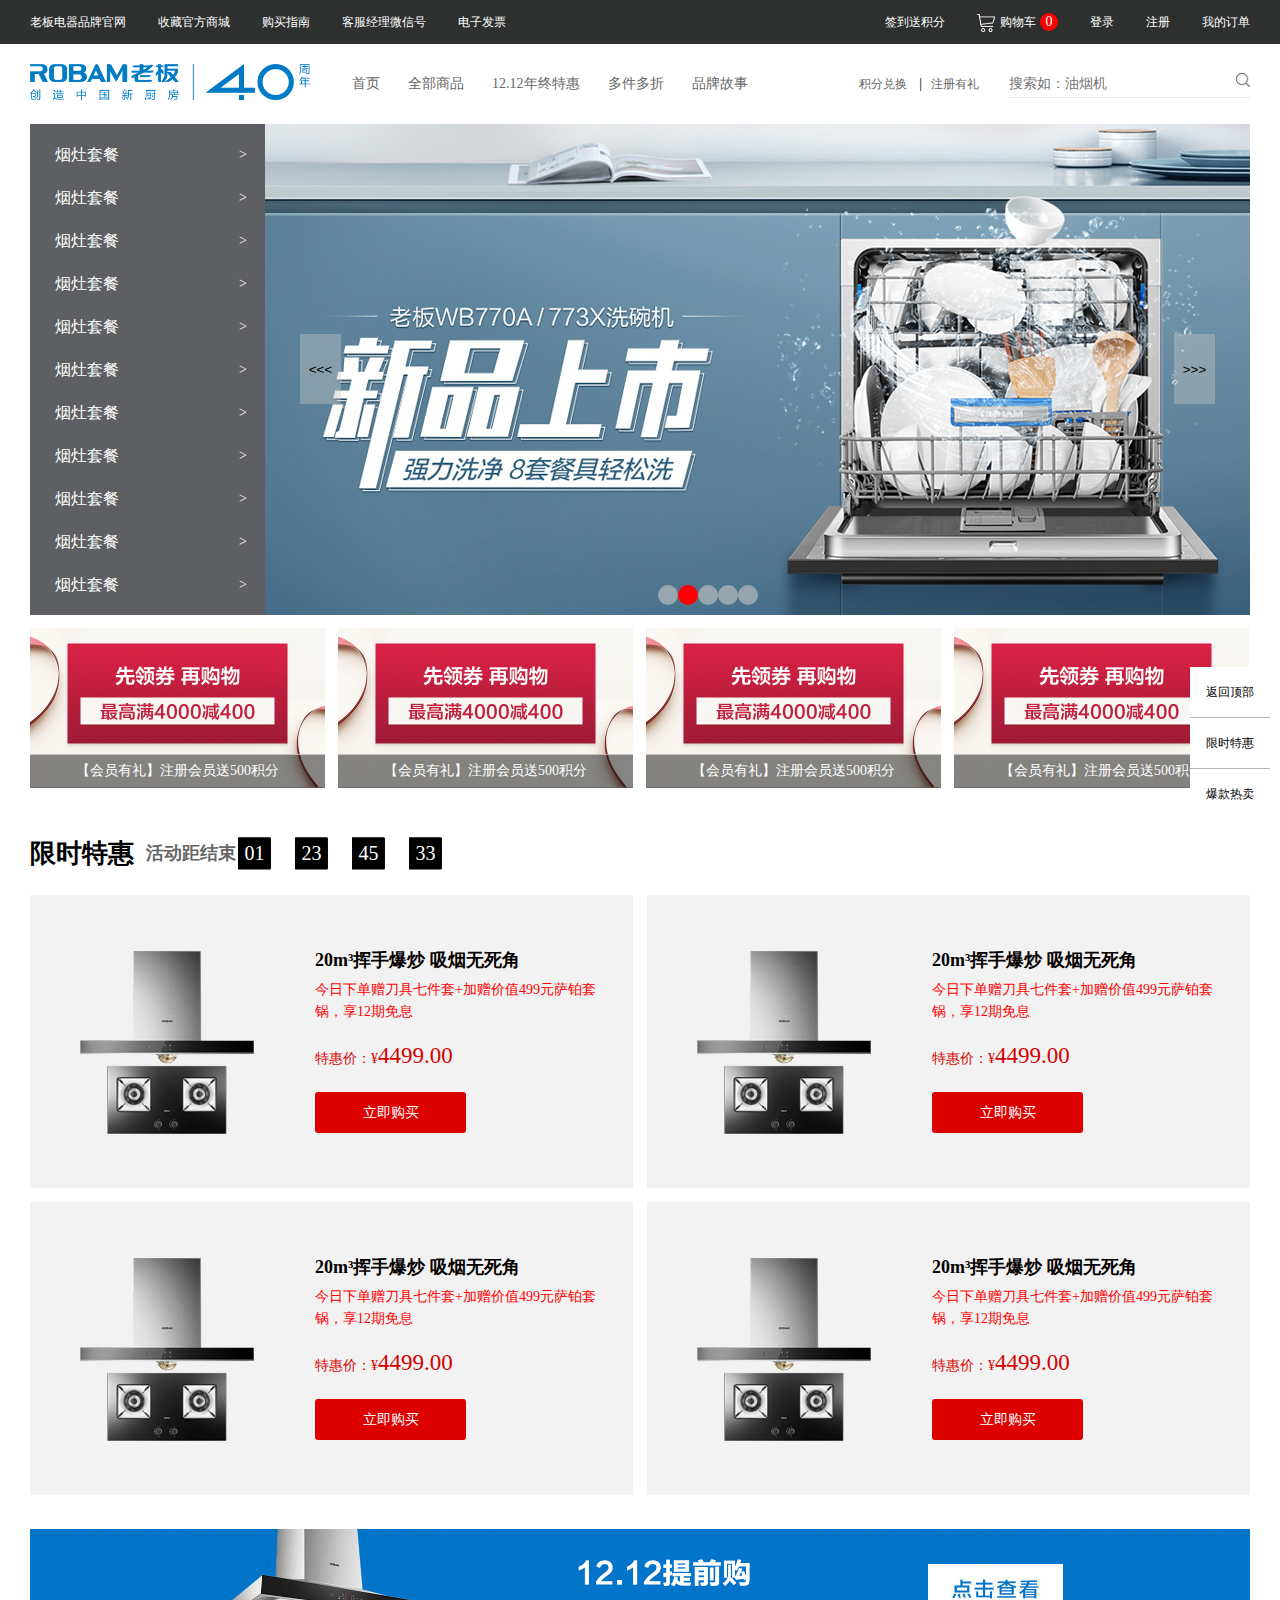
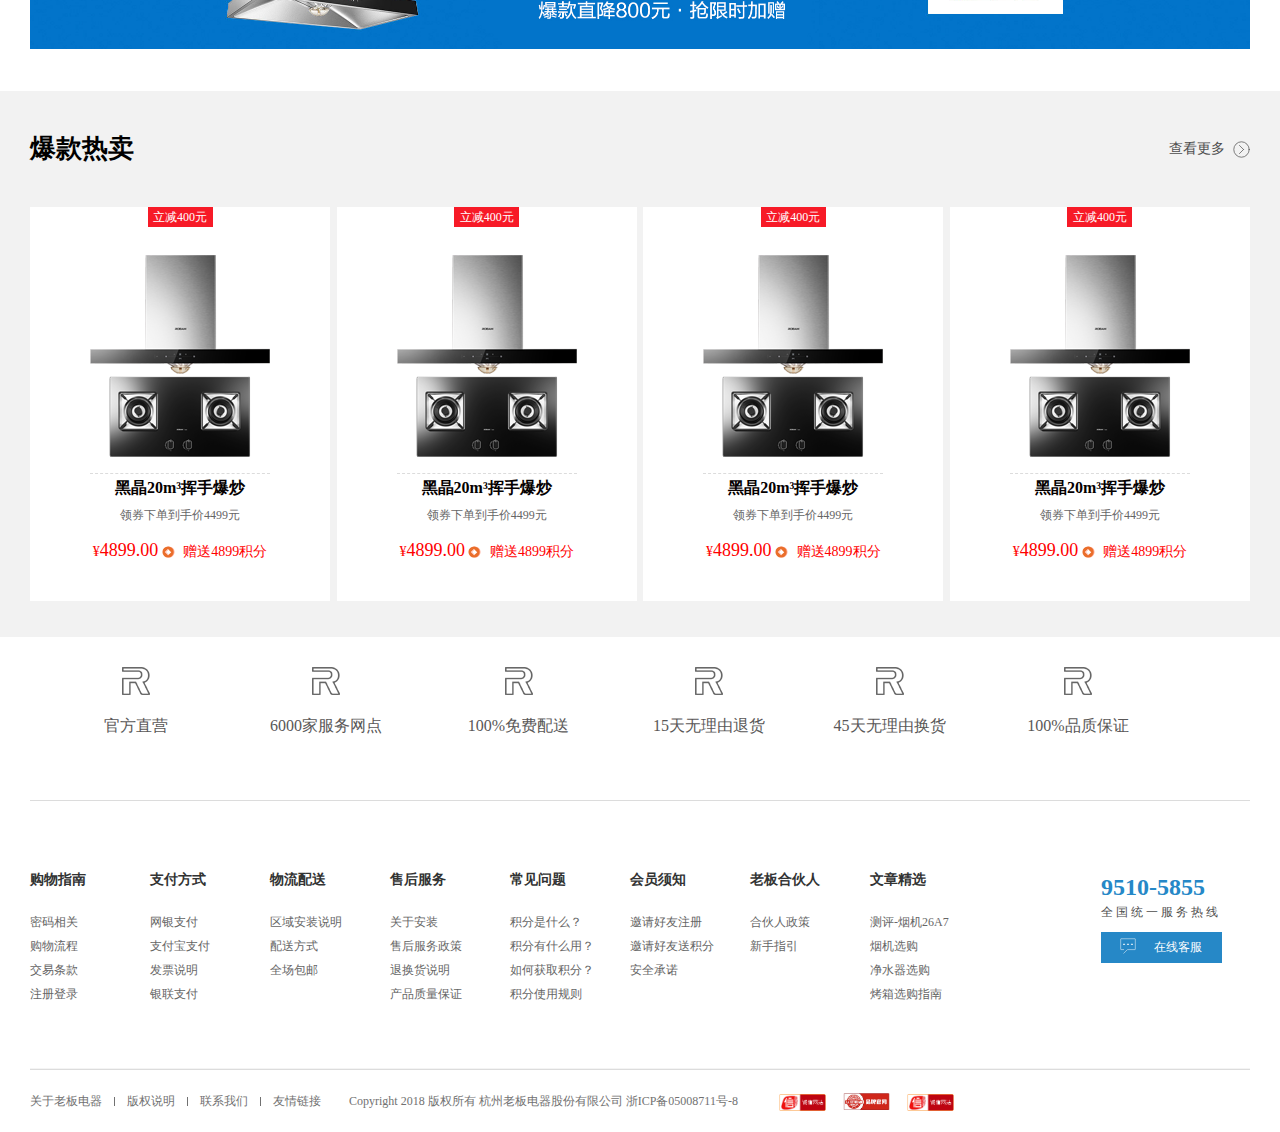
<file: index.html>
<!DOCTYPE html>
<html lang="en">

<head>
    <meta charset="UTF-8">
    <meta name="viewport" content="width=device-width, initial-scale=1.0">
    <meta http-equiv="X-UA-Compatible" content="ie=edge">
    <title> 首页</title>
    <link rel="stylesheet" href="css/public.css">
    <link rel="stylesheet" href="sass/index.css">
    <!-- <link rel="stylesheet" href="css/kongtiao.css"> -->
</head>

<body>
    <!-- 导航部分 -->
    <div class="fl">
        <div id="header" class="header">
            <!-- 导航头部 -->
            <div class="top">
                <div class="margin">
                    <ul class="left">
                        <li><a href="#">老板电器品牌官网</a></li>
                        <li><a href="#">收藏官方商城</a></li>
                        <li><a href="#">购买指南</a></li>
                        <li><a href="#">客服经理微信号</a></li>
                        <li><a href="#">电子发票</a></li>
                    </ul>
                    <ul class="right">
                        <li><a href="#">签到送积分</a></li>
                        <li><a href="carshop.html"><i><img lazySrc="img/car.png" alt=""></i>购物车<span>0</span></a></li>
                        <li><a href="login.html">登录</a></li>
                        <li><a href="login.html">注册</a></li>
                        <li><a href="#">我的订单</a></li>
                    </ul>
                </div>
            </div>
            <!-- logo部分 -->
            <div class="bottom">
                <div class="margin">
                    <div class="logo">
                        <a href="#"><img lazySrc="img/logo_40.png" alt=""></a>
                    </div>
                    <!-- 导航 -->
                    <div class="nav">
                        <ul>
                            <li><a href="index.html">首页</a></li>
                            <li class="two" id="quanbus">
                                <a href="#">全部商品</a>
                            </li>
                            <li><a href="#">12.12年终特惠</a></li>
                            <li><a href="#">多件多折</a></li>
                            <li><a href="#">品牌故事</a></li>
                        </ul>
                    </div>
                    <div class="integral">
                        <ul>
                            <li><a href="#">积分兑换</a><span>|</span></li>
                            <li><a href="#">注册有礼</a></li>
                        </ul>
                        <div class="search">
                            <form action="search.html">
                                <input type="text" placeholder="搜索如：油烟机" class="ser">
                                <input type="submit" class="sbt" value="">
                            </form>
                        </div>
                    </div>
                </div>
            </div>
            <!-- 下拉菜单 -->
            <div class="aal" style="display: none;">
                <dl class="margin drop-down">
                    <dd class="icon1">
                        <a href="#">
                            <img lazySrc="img/pic01.svg" alt="">
                            <p>烟灶套餐</p>
                        </a>
                    </dd>
                    <dd class="icon1">
                        <a href="#">
                            <img lazySrc="img/pic01.svg" alt="">
                            <p>烟灶套餐</p>
                        </a>
                    </dd>
                    <dd class="icon1">
                        <a href="#">
                            <img lazySrc="img/pic01.svg" alt="">
                            <p>烟灶套餐</p>
                        </a>
                    </dd>
                    <dd class="icon1">
                        <a href="#">
                            <img lazySrc="img/pic01.svg" alt="">
                            <p>烟灶套餐</p>
                        </a>
                    </dd>
                    <dd class="icon1">
                        <a href="#">
                            <img lazySrc="img/pic01.svg" alt="">
                            <p>烟灶套餐</p>
                        </a>
                    </dd>
                    <dd class="icon1">
                        <a href="#">
                            <img lazySrc="img/pic01.svg" alt="">
                            <p>烟灶套餐</p>
                        </a>
                    </dd>
                    <dd class="icon1">
                        <a href="#">
                            <img lazySrc="img/pic01.svg" alt="">
                            <p>烟灶套餐</p>
                        </a>
                    </dd>
                    <dd class="icon1">
                        <a href="#">
                            <img lazySrc="img/pic01.svg" alt="">
                            <p>烟灶套餐</p>
                        </a>
                    </dd>
                    <dd class="icon1">
                        <a href="#">
                            <img lazySrc="img/pic01.svg" alt="">
                            <p>烟灶套餐</p>
                        </a>
                    </dd>
                    <dd class="icon1">
                        <a href="#">
                            <img lazySrc="img/pic01.svg" alt="">
                            <p>烟灶套餐</p>
                        </a>
                    </dd>
                    <dd class="icon1">
                        <a href="#">
                            <img lazySrc="img/pic01.svg" alt="">
                            <p>烟灶套餐</p>
                        </a>
                    </dd>
                </dl>
            </div>

        </div>
        <!-- banner部分 -->
        <div id="banner">
            <div class="margin">
                <div class="banner-l">
                    <ul>
                        <li class="side-ch">
                            <a href="#">
                                烟灶套餐
                                <span>&gt;</span>
                            </a>
                            <!-- 菜单部分 -->
                            <div class="sidebar">
                                <div class="centrum-t">
                                    <!-- 标题 -->
                                    <div class="title">
                                        <p>为您精选烟灶套餐</p>
                                        <a href="Detailspage.html">更多</a>
                                    </div>
                                    <!-- 选择 -->
                                    <div class="chose">
                                        <dl>
                                            <dd>
                                                <span>类型：</span>
                                                <div class="typl">
                                                    <a href="#">欧式套餐</a>
                                                    <a href="#">侧吸式套餐</a>
                                                </div>
                                            </dd>
                                            <dd class="te">
                                                <span>按价格：</span>
                                                <div class="typl">
                                                    <a href="#">0-2999</a>
                                                    <a href="#">3000-4999</a>
                                                </div>
                                            </dd>
                                        </dl>
                                    </div>
                                </div>
                                <!-- 商品图 -->
                                <div class="centrum-b">
                                    <div class="item">
                                        <ul>
                                            <li>
                                                <a href="#">
                                                    <div class="pict">
                                                        <img lazySrc="img/1.png" alt="">
                                                    </div>
                                                    <p>25X8</p>
                                                    <h2>
                                                        ￥8999.00
                                                    </h2>
                                                </a>
                                            </li>
                                            <li>
                                                <a href="#">
                                                    <div class="pict">
                                                        <img lazySrc="img/1.png" alt="">
                                                    </div>
                                                    <p>25X8</p>
                                                    <h2>
                                                        ￥8999.00
                                                    </h2>
                                                </a>
                                            </li>
                                            <li>
                                                <a href="#">
                                                    <div class="pict">
                                                        <img lazySrc="img/1.png" alt="">
                                                    </div>
                                                    <p>25X8</p>
                                                    <h2>
                                                        ￥8999.00
                                                    </h2>
                                                </a>
                                            </li>
                                        </ul>
                                    </div>
                                </div>
                            </div>
                        </li>
                        <li class="side-ch"><a href="#">烟灶套餐<span>&gt;</span></a></li>
                        <li class="side-ch"><a href="#">烟灶套餐<span>&gt;</span></a></li>
                        <li class="side-ch"><a href="#">烟灶套餐<span>&gt;</span></a></li>
                        <li class="side-ch"><a href="#">烟灶套餐<span>&gt;</span></a></li>
                        <li class="side-ch"><a href="#">烟灶套餐<span>&gt;</span></a></li>
                        <li class="side-ch"><a href="#">烟灶套餐<span>&gt;</span></a></li>
                        <li class="side-ch"><a href="#">烟灶套餐<span>&gt;</span></a></li>
                        <li class="side-ch"><a href="#">烟灶套餐<span>&gt;</span></a></li>
                        <li class="side-ch"><a href="#">烟灶套餐<span>&gt;</span></a></li>
                        <li class="side-ch"><a href="#">烟灶套餐<span>&gt;</span></a></li>
                    </ul>
                </div>
                <!-- 轮播图 -->
                <div class="banner1 box">
                    <!-- 图片区域 -->
                    <div class="imgbox">
                        <a href="#"></a><img lazySrc="img/banner5dce6e7795ec9.jpg"></a>
                        <a href="#"></a><img lazySrc="img/banner5de5d32cb1579.jpg"></a>
                        <a href="#"></a><img lazySrc="img/banner5de70c4b2dba0.jpg"></a>
                        <a href="#"></a><img lazySrc="img/banner5dee039d186ec.jpg"></a>
                        <a href="#"></a><img lazySrc="img/banner5d5d189214eb1.jpg"></a>
                    </div>
                    <!-- 按钮 -->
                    <div class="btns">
                        <input type="button" name="" id="left" value="<<<">
                        <input type="button" name="" id="right" value=">>>">
                    </div>
                    <!-- 图片上的原点，这个功能是可选的（可能有可能没有） -->
                    <!-- <div class="list">
                        <ul>
                            <li>1</li>
                            <li>2</li>
                            <li>3</li>
                            <li>4</li>
                            <li>5</li>
                        </ul>
                    </div> -->

                </div>
            </div>
        </div>
        <!-- 小banner部分 -->
        <div id="sbanner">
            <div class="margin">
                <ul>
                    <li><a href="#"><img lazySrc="img/banner5dce7162e2614.png" alt="">
                            <p>【会员有礼】注册会员送500积分</p>
                        </a></li>
                    <li><a href="#"><img lazySrc="img/banner5dce7162e2614.png" alt="">
                            <p>【会员有礼】注册会员送500积分</p>
                        </a></li>
                    <li><a href="#"><img lazySrc="img/banner5dce7162e2614.png" alt="">
                            <p>【会员有礼】注册会员送500积分</p>
                        </a></li>
                    <li class="last"><a href="#"><img lazySrc="img/banner5dce7162e2614.png" alt="">
                            <p>【会员有礼】注册会员送500积分</p>
                        </a></li>
                </ul>
            </div>
        </div>
    </div>
    <!-- 限时特惠 -->
    <div id="time" class="fl">
        <div class="margin">
            <div class="top">
                <div class="top-l">
                    <h3>限时特惠</h3>
                </div>
                <div class="countdown">
                    <h2>活动距结束</h2>
                    <ul>
                        <li class="day">01</li>
                        <li class="house">23</li>
                        <li class="minutes">45</li>
                        <li class="second">33</li>
                    </ul>
                </div>
            </div>
            <!-- 复制4部分li -->
            <ul class="time-c">
                <li>
                    <a href="#">
                        <div class="center-l">
                            <img lazySrc="img/cp01.png" alt="">
                        </div>
                        <div class="center-r">
                            <h2>20m³挥手爆炒 吸烟无死角</h2>
                            <p>今日下单赠刀具七件套+加赠价值499元萨铂套锅，享12期免息</p>
                            <div class="money">
                                特惠价：¥<span class="yuan">4499.00</span>
                            </div>
                            <div class="more">立即购买</div>
                        </div>
                    </a>
                </li>
                <li class="te">
                    <a href="#">
                        <div class="center-l">
                            <img lazySrc="img/cp01.png" alt="">
                        </div>
                        <div class="center-r">
                            <h2>20m³挥手爆炒 吸烟无死角</h2>
                            <p>今日下单赠刀具七件套+加赠价值499元萨铂套锅，享12期免息</p>
                            <div class="money">
                                特惠价：¥<span class="yuan">4499.00</span>
                            </div>
                            <div class="more">立即购买</div>
                        </div>
                    </a>
                </li>
                <li>
                    <a href="#">
                        <div class="center-l">
                            <img lazySrc="img/cp01.png" alt="">
                        </div>
                        <div class="center-r">
                            <h2>20m³挥手爆炒 吸烟无死角</h2>
                            <p>今日下单赠刀具七件套+加赠价值499元萨铂套锅，享12期免息</p>
                            <div class="money">
                                特惠价：¥<span class="yuan">4499.00</span>
                            </div>
                            <div class="more">立即购买</div>
                        </div>
                    </a>
                </li>
                <li class="te">
                    <a href="#">
                        <div class="center-l">
                            <img lazySrc="img/cp01.png" alt="">
                        </div>
                        <div class="center-r">
                            <h2>20m³挥手爆炒 吸烟无死角</h2>
                            <p>今日下单赠刀具七件套+加赠价值499元萨铂套锅，享12期免息</p>
                            <div class="money">
                                特惠价：¥<span class="yuan">4499.00</span>
                            </div>
                            <div class="more">立即购买</div>
                        </div>
                    </a>
                </li>


            </ul>
            <div class="bottom">
                <div class="margin">
                    <a href="#"><img lazySrc="img/banner5de7139cc90c4.jpg" alt=""></a>
                </div>
            </div>
        </div>
    </div>
    <!-- 爆款热卖 -->
    <div id="hot" class="fl">
        <div class="margin">
            <div class="hot-t">
                <h3>爆款热卖</h3>
                <a href="#"><span>查看更多</span></a>
            </div>
            <ul class="hot-c">
                <li>
                    <!-- 活动小标签 -->
                    <div class="bt">
                        <span class="red">立减400元</span>
                    </div>
                    <div class="pic">
                        <a href="Detailspage.html" target="_blank">
                            <img lazySrc="img/cp2.png" alt="">
                            <!-- <div class="er-box f-cb">
                                <h2>第一次在官网上买东西、很不错、店长小六很耐心的给我解答所有的疑问、和告诉我怎样去购
                                </h2>
                                <p>来自于 134****7085 的评价</p>
                            </div> -->
                        </a>
                    </div>
                    <div class="con">
                        <a href="Detailspage.html" target="_blank">
                            <h2>黑晶20m³挥手爆炒</h2>
                            <p>领券下单到手价4499元
                            </p>
                            <div class="tt">
                                ¥<span class="money">4899.00</span>
                                <span class="jf">
                                    <i></i>
                                    赠送4899积分
                                </span>
                            </div>
                            <!-- <div class="tt">
                                ¥<span class="money">4899.00</span>
                                <span class="jf f-cb">
                                    <i></i>
                                    赠送4899积分
                                </span>
                            </div> -->
                        </a>
                        <!-- <div class="btns">
                            <a href="#" target="_blank" class="info">查看详情</a>
                            <a onclick="javascript:openSDK('561104');" href="#" class="have">咨询有礼</a>
                        </div> -->
                    </div>
                </li>
                <li>
                    <!-- 活动小标签 -->
                    <div class="bt">
                        <span class="red">立减400元</span>
                    </div>
                    <div class="pic">
                        <a href="Detailspage.html" target="_blank">
                            <img lazySrc="img/cp2.png" alt="">
                            <!-- <div class="er-box f-cb">
                                <h2>第一次在官网上买东西、很不错、店长小六很耐心的给我解答所有的疑问、和告诉我怎样去购
                                </h2>
                                <p>来自于 134****7085 的评价</p>
                            </div> -->
                        </a>
                    </div>
                    <div class="con">
                        <a href="Detailspage.html" target="_blank">
                            <h2>黑晶20m³挥手爆炒</h2>
                            <p>领券下单到手价4499元
                            </p>
                            <div class="tt">
                                ¥<span class="money">4899.00</span>
                                <span class="jf">
                                    <i></i>
                                    赠送4899积分
                                </span>
                            </div>
                            <!-- <div class="tt">
                                ¥<span class="money">4899.00</span>
                                <span class="jf f-cb">
                                    <i></i>
                                    赠送4899积分
                                </span>
                            </div> -->
                        </a>
                        <!-- <div class="btns">
                            <a href="#" target="_blank" class="info">查看详情</a>
                            <a onclick="javascript:openSDK('561104');" href="#" class="have">咨询有礼</a>
                        </div> -->
                    </div>
                </li>
                <li>
                    <!-- 活动小标签 -->
                    <div class="bt">
                        <span class="red">立减400元</span>
                    </div>
                    <div class="pic">
                        <a href="Detailspage.html" target="_blank">
                            <img lazySrc="img/cp2.png" alt="">
                            <!-- <div class="er-box f-cb">
                                <h2>第一次在官网上买东西、很不错、店长小六很耐心的给我解答所有的疑问、和告诉我怎样去购
                                </h2>
                                <p>来自于 134****7085 的评价</p>
                            </div> -->
                        </a>
                    </div>
                    <div class="con">
                        <a href="Detailspage.html" target="_blank">
                            <h2>黑晶20m³挥手爆炒</h2>
                            <p>领券下单到手价4499元
                            </p>
                            <div class="tt">
                                ¥<span class="money">4899.00</span>
                                <span class="jf">
                                    <i></i>
                                    赠送4899积分
                                </span>
                            </div>
                            <!-- <div class="tt">
                                ¥<span class="money">4899.00</span>
                                <span class="jf f-cb">
                                    <i></i>
                                    赠送4899积分
                                </span>
                            </div> -->
                        </a>
                        <!-- <div class="btns">
                            <a href="#" target="_blank" class="info">查看详情</a>
                            <a onclick="javascript:openSDK('561104');" href="#" class="have">咨询有礼</a>
                        </div> -->
                    </div>
                </li>
                <li class="last">
                    <!-- 活动小标签 -->
                    <div class="bt">
                        <span class="red">立减400元</span>
                    </div>
                    <div class="pic">
                        <a href="Detailspage.html" target="_blank">
                            <img lazySrc="img/cp2.png" alt="">
                            <!-- <div class="er-box f-cb">
                                <h2>第一次在官网上买东西、很不错、店长小六很耐心的给我解答所有的疑问、和告诉我怎样去购
                                </h2>
                                <p>来自于 134****7085 的评价</p>
                            </div> -->
                        </a>
                    </div>
                    <div class="con">
                        <a href="Detailspage.html" target="_blank">
                            <h2>黑晶20m³挥手爆炒</h2>
                            <p>领券下单到手价4499元
                            </p>
                            <div class="tt">
                                ¥<span class="money">4899.00</span>
                                <span class="jf">
                                    <i></i>
                                    赠送4899积分
                                </span>
                            </div>
                            <!-- <div class="tt">
                                ¥<span class="money">4899.00</span>
                                <span class="jf f-cb">
                                    <i></i>
                                    赠送4899积分
                                </span>
                            </div> -->
                        </a>
                        <!-- <div class="btns">
                            <a href="#" target="_blank" class="info">查看详情</a>
                            <a onclick="javascript:openSDK('561104');" href="#" class="have">咨询有礼</a>
                        </div> -->
                    </div>
                </li>
            </ul>
        </div>
    </div>
    <!-- 底部 -->
    <div id="footer">
        <div class="margin">
            <dl class="f-t">
                <dd style="width: 212px;">
                    <a href="#">
                        <img lazySrc="img/foot01.png" alt="">
                        <p>官方直营</p>
                    </a>
                </dd>
                <dd style="width:168px;">
                    <a href="#">
                        <img lazySrc="img/foot01.png" alt="">
                        <p>6000家服务网点</p>
                    </a>
                </dd>
                <dd style="width:217px;">
                    <a href="#">
                        <img lazySrc="img/foot01.png" alt="">
                        <p>100%免费配送</p>
                    </a>
                </dd>
                <dd style="width:164px;">
                    <a href="#">
                        <img lazySrc="img/foot01.png" alt="">
                        <p>15天无理由退货</p>
                    </a>
                </dd>
                <dd style="width:197px;">
                    <a href="#">
                        <img lazySrc="img/foot01.png" alt="">
                        <p>45天无理由换货</p>
                    </a>
                </dd>
                <dd style="width:180px;">
                    <a href="#">
                        <img lazySrc="img/foot01.png" alt="">
                        <p>100%品质保证</p>
                    </a>
                </dd>
            </dl>
            <div class="f-c">
                <ul class="f-c-l">
                    <li class="li1">
                        <h2>购物指南</h2>
                        <p>
                            <a target="_blank" href="#">密码相关</a>
                        </p>
                        <p>
                            <a target="_blank" href="#">购物流程</a>
                        </p>
                        <p>
                            <a target="_blank" href="#">交易条款</a>
                        </p>
                        <p>
                            <a target="_blank" href="#">注册登录</a>
                        </p>
                    </li>
                    <li class="li1">
                        <h2>支付方式</h2>
                        <p>
                            <a target="_blank" href="#">网银支付</a>
                        </p>
                        <p>
                            <a target="_blank" href="#">支付宝支付</a>
                        </p>
                        <p>
                            <a target="_blank" href="#">发票说明</a>
                        </p>
                        <p>
                            <a target="_blank" href="#">银联支付</a>
                        </p>
                    </li>
                    <li class="li1">
                        <h2>物流配送</h2>
                        <p>
                            <a target="_blank" href="#">区域安装说明</a>
                        </p>
                        <p>
                            <a target="_blank" href="#">配送方式</a>
                        </p>
                        <p>
                            <a target="_blank" href="#">全场包邮</a>
                        </p>
                    </li>
                    <li class="li1">
                        <h2>售后服务</h2>
                        <p>
                            <a target="_blank" href="#">关于安装</a>
                        </p>
                        <p>
                            <a target="_blank" href="#">售后服务政策</a>
                        </p>
                        <p>
                            <a target="_blank" href="#">退换货说明</a>
                        </p>
                        <p>
                            <a target="_blank" href="#">产品质量保证</a>
                        </p>
                    </li>
                    <li class="li1">
                        <h2>常见问题</h2>
                        <p>
                            <a target="_blank" href="#">积分是什么？</a>
                        </p>
                        <p>
                            <a target="_blank" href="#">积分有什么用？</a>
                        </p>
                        <p>
                            <a target="_blank" href="#">如何获取积分？</a>
                        </p>
                        <p>
                            <a target="_blank" href="#">积分使用规则</a>
                        </p>
                    </li>
                    <li class="li1">
                        <h2>会员须知</h2>
                        <p>
                            <a target="_blank" href="#">邀请好友注册</a>
                        </p>
                        <p>
                            <a target="_blank" href="#">邀请好友送积分</a>
                        </p>
                        <p>
                            <a target="_blank" href="#">安全承诺</a>
                        </p>
                    </li>
                    <li class="li1">
                        <h2>老板合伙人</h2>
                        <p>
                            <a target="_blank" href="#">合伙人政策</a>
                        </p>
                        <p>
                            <a target="_blank" href="#">新手指引</a>
                        </p>
                    </li>
                    <li class="li1">
                        <h2>文章精选</h2>
                        <p>
                            <a target="_blank" href="#">测评-烟机26A7</a>
                        </p>
                        <p>
                            <a target="_blank" href="#">烟机选购</a>
                        </p>
                        <p>
                            <a target="_blank" href="#">净水器选购</a>
                        </p>
                        <p>
                            <a target="_blank" href="#">烤箱选购指南</a>
                        </p>
                    </li>
                </ul>
                <div class="f-c-r">
                    <h2>9510-5855</h2>
                    <p>全 国 统 一 服 务 热 线</p>
                    <a href="#" class="link">
                        <i></i>
                        在线客服
                    </a>
                </div>
            </div>
            <div class="f-b">
                <a href="#" target="_blank">关于老板电器</a>
                <i></i>
                <a href="#" target="_blank">版权说明</a>
                <i></i>
                <a href="#" target="_blank">联系我们</a>
                <i></i>
                <a href="#" target="_blank">友情链接</a>
                <p>Copyright 2018 版权所有 杭州老板电器股份有限公司 浙ICP备05008711号-8</p>
                <a href="#" class="bf" target="_blank">
                    <img lazySrc="img/foot10.svg" alt="">
                </a>
                <a href="#" class="bf" target="_blank">
                    <img lazySrc="img/foot09.svg" alt="">
                </a>
                <a href="#" class="bf" target="_blank">
                    <img lazySrc="img/foot10.svg" alt="">
                </a>
            </div>
        </div>
    </div>
    <!-- 楼层 -->
    <ul class="floor">
        <li class="te">返回顶部</li>
        <li>限时特惠</li>
        <li>爆款热卖</li>
    </ul>
</body>


<!-- 引入jq -->
<script src="js/jquery.js"></script>
<!-- 引入插件 -->
<script src="js/jquery.banner.6.js"></script>
<script>
    // $(".banner1")选中这个banner的容器,.banner()执行banner上的方法，{}传参
    $(".banner1").banner({
        // 告诉我的插件哪些图片要动;必传
        items: $(".banner1").find("img"),
        // // 左右按钮也得传过去
        left: $(".banner1").find("#left"),
        right: $(".banner1").find("#right"),
        // list要不要，true要；false不要；没传默认给
        // list:false,
        // 默认显示第几张图
        index: 1,
        // 自动播放,要就true，不要就false，默认给
        autoPlay: true,
        // 每隔多久播放一张
        delayTime: 2000,
        // 多久走完一张
        moveTime: 200
    })
</script>
<!-- 下拉菜单 -->
<!-- 侧拉菜单 -->
<script>
    var oside = document.querySelector(".side-ch");
    var osidebar = document.querySelector(".sidebar");
    oside.onmouseenter = function () {
        osidebar.style.display = "block";
        osidebar.onmouseenter = function () {
            osidebar.style.display = "block";
        }
    }
    oside.onmouseleave = function () {
        osidebar.style.display = "none";
        osidebar.onmouseleave = function () {
            osidebar.style.display = "none";
        }
    }

</script>

<!-- 楼层 -->
<script type="text/javascript">
    $(".floor li").click(function () {
        // 1获取点击元素的索引
        // console.log($(this).index())
        var i = $(this).index();
        // 2根据索引找到指定结构,获取距离顶部的位置
        var t = $(".fl").eq(i).offset().top;
        // console.log(t);
        // $(document).scrollTop(t);
        // 3配合动画方法,设置滚动距离
        $("html").animate({
            scrollTop: t
        })
    })
</script>

<!-- 下拉菜单 -->

<script>
    var quanbu = document.getElementById("quanbus");
    var oaal = document.querySelector(".aal");
    quanbu.onmouseenter = function () {
        oaal.style.display = "block";
        oaal.onmouseenter = function () {
            oaal.style.display = "block";
        }
    }
    quanbu.onmouseleave = function () {
        oaal.style.display = "none";
        oaal.onmouseleave = function () {
            oaal.style.display = "none";
        }
    }
</script>
<!-- 图片懒加载 -->
<script type="text/javascript">
    var aimg = document.querySelectorAll("img[lazySrc]");
    var arr = Array.from(aimg);
    // img lazySrc="   img lazySrc="
    var clientH = document.documentElement.clientHeight;
    lazyLoad();
    onscroll = function () {
        // console.log(aimg[20].offsetTop);

        lazyLoad();
    }
    function lazyLoad() {
        var scrollT = document.documentElement.scrollTop;
        // console.log(aimg[20].offsetTop,clientH,scrollT);
        // console.log(aimg[40].offsetTop - clientH < scrollT);
        for (var i = 0; i < arr.length; i++) {
            if (arr[i].offsetTop - clientH < scrollT) {
                arr[i].src = arr[i].getAttribute("lazySrc");
                // 伪数组是否被转成真数组
                arr.splice(i, 1);
                // // 2.注意在数组的遍历中修改数组的长度而导致的后果
                i--;
                // console.log(arr);
                
            }
        }
    }
</script>


</html>
</file>
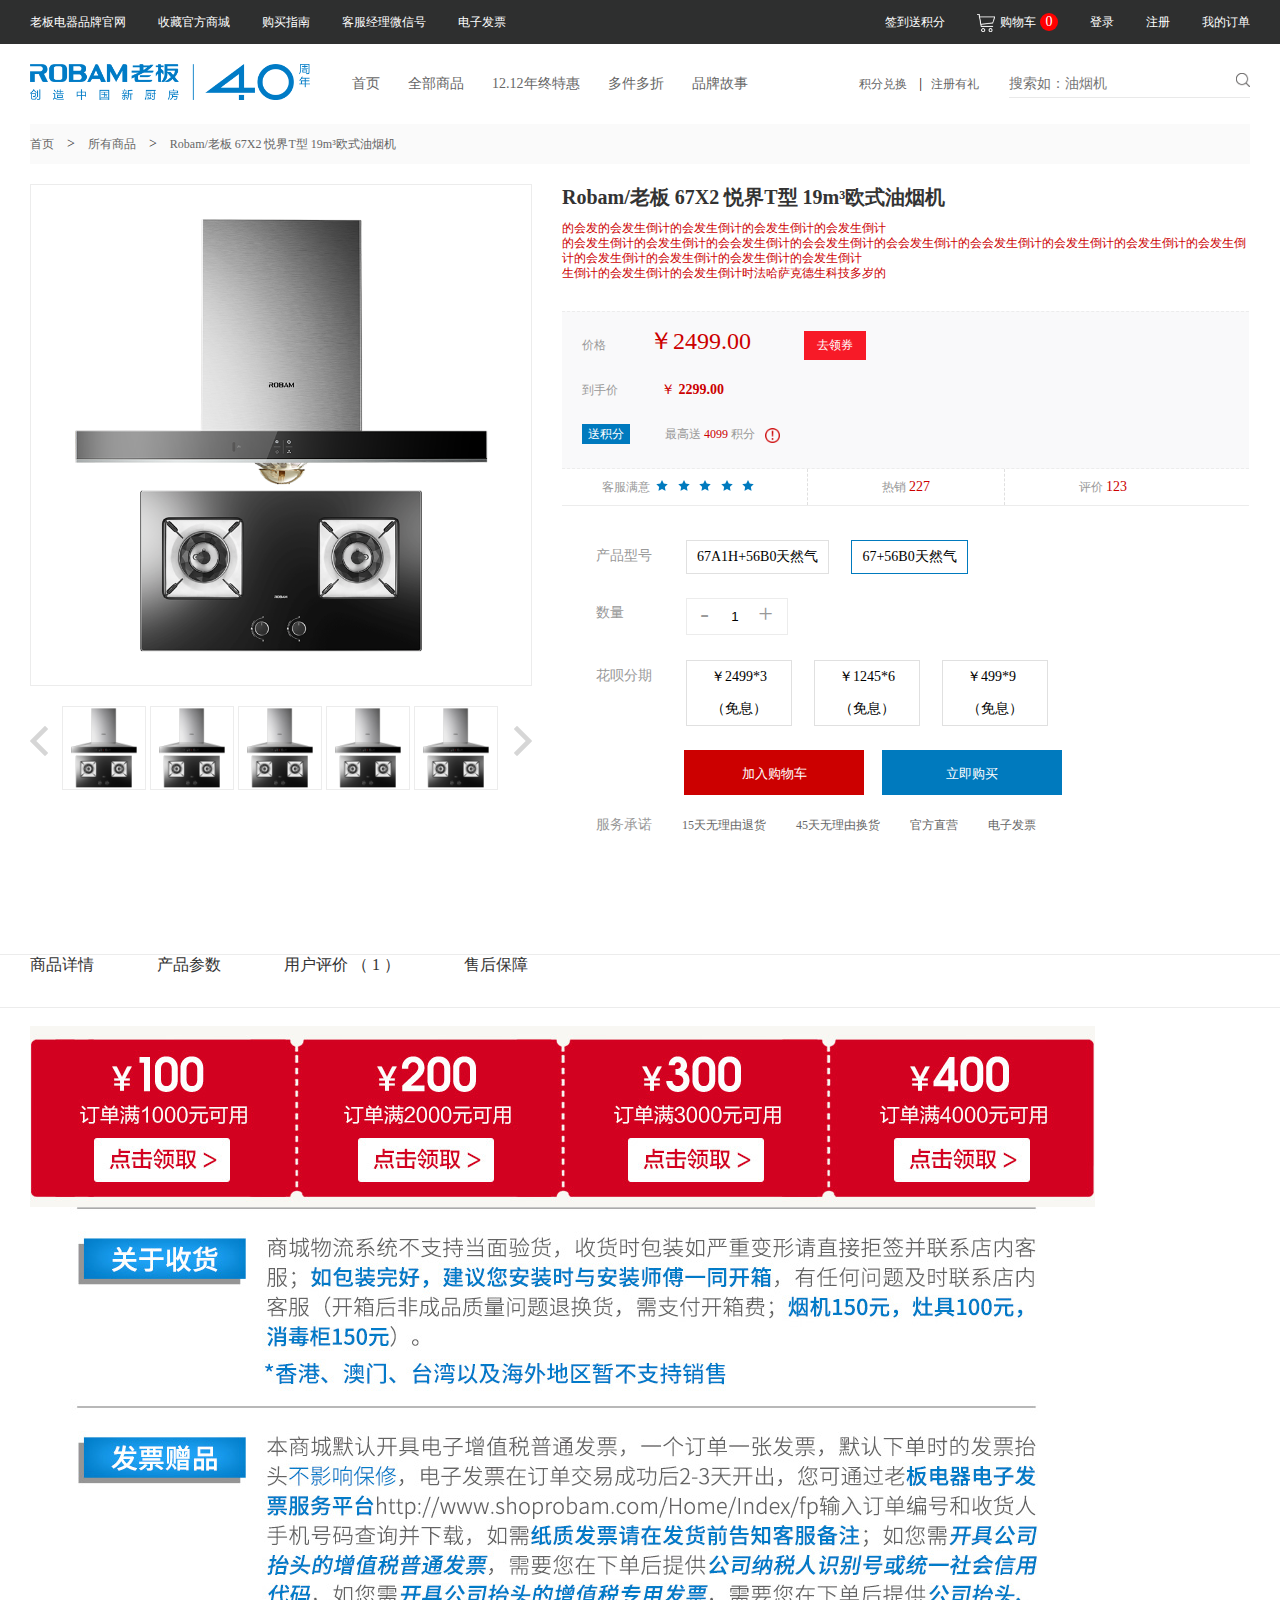
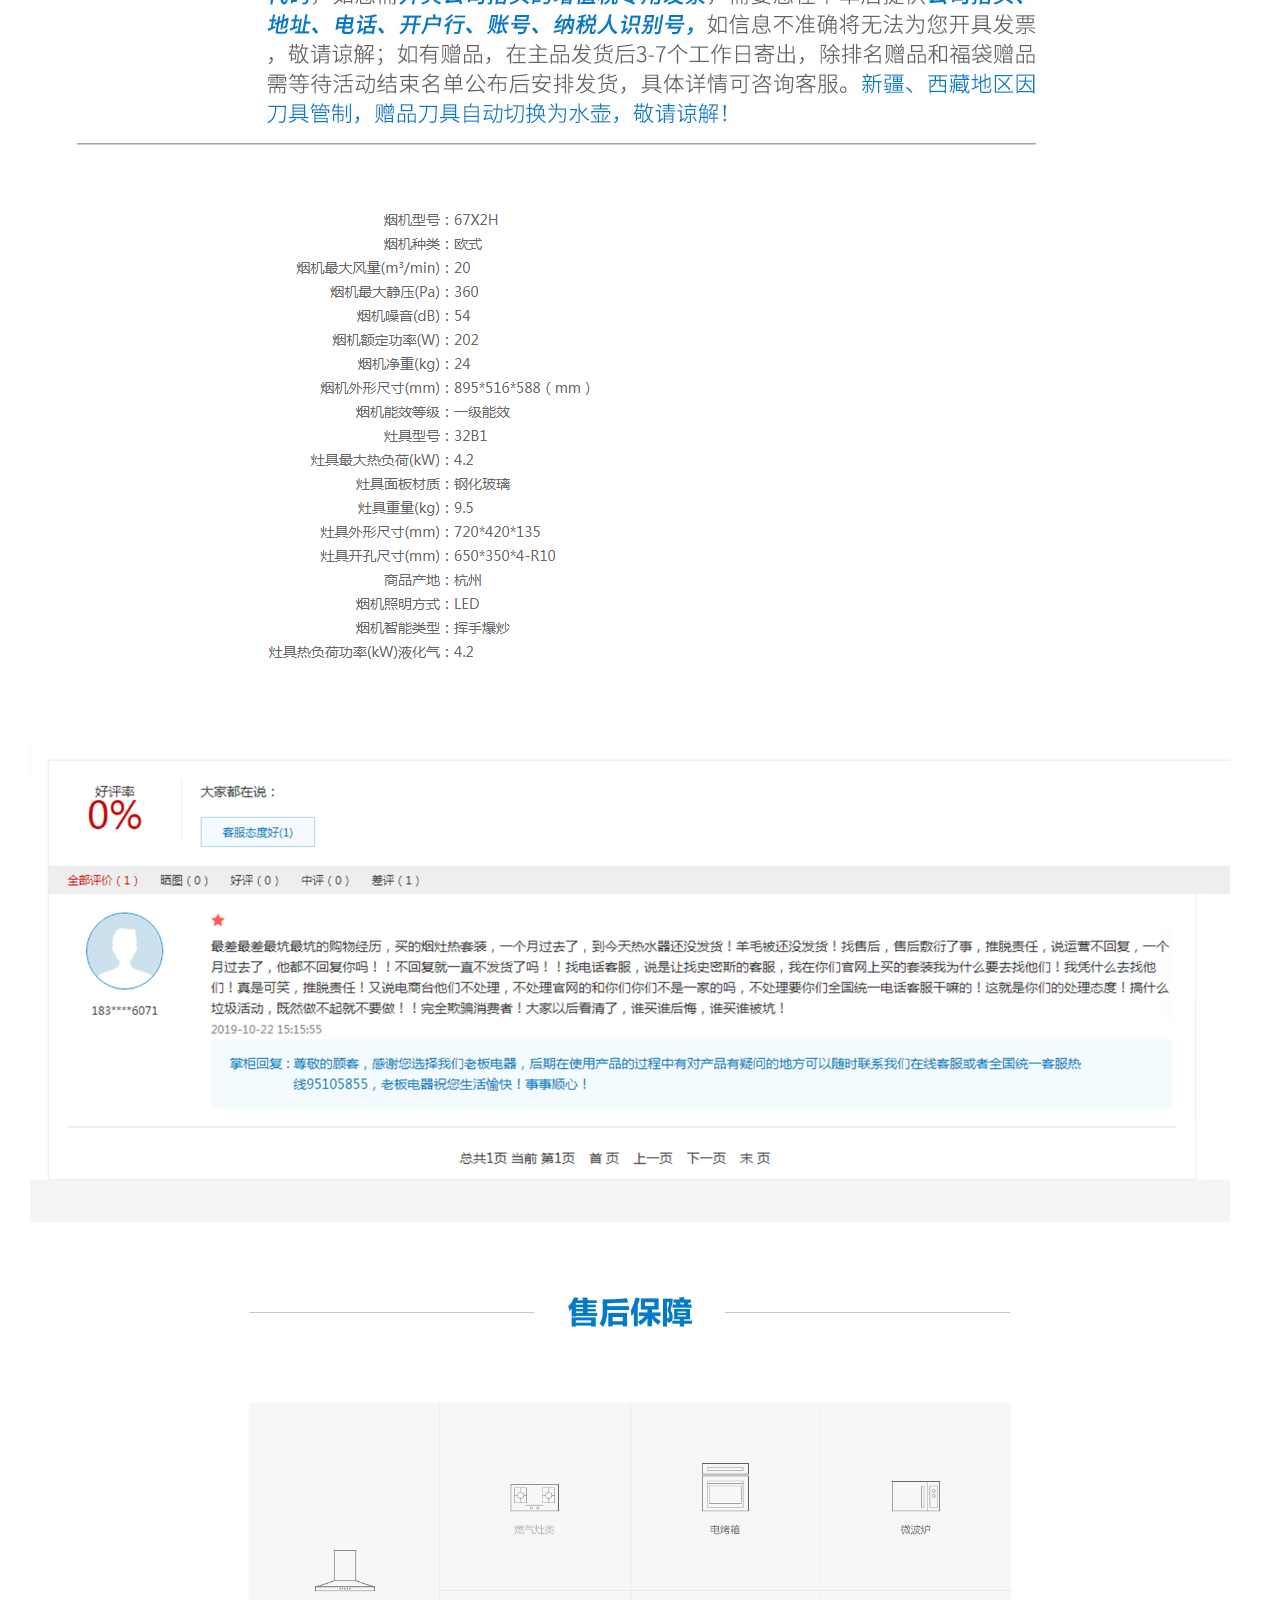
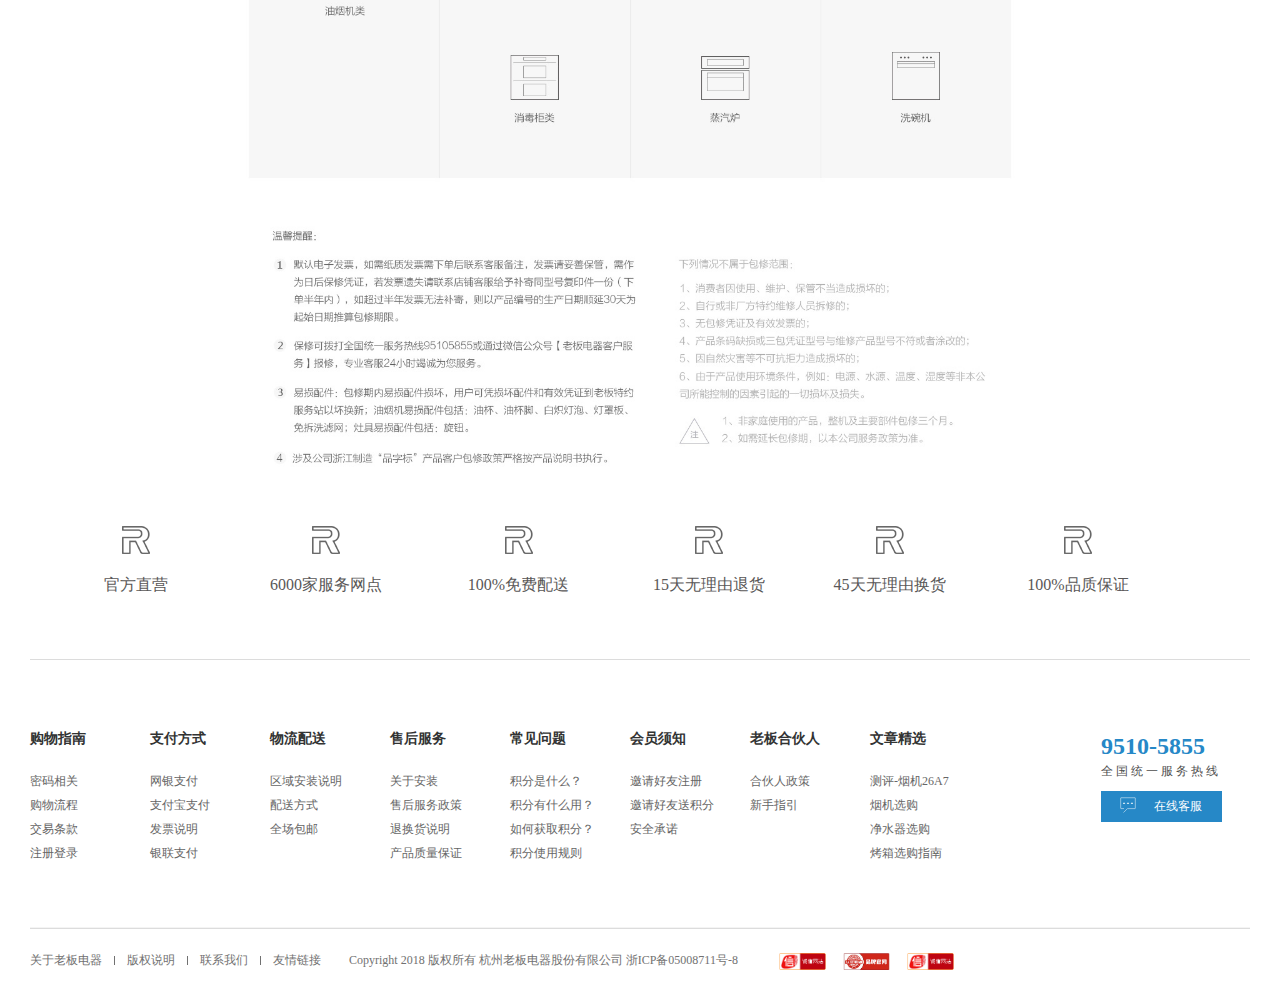
<file: Detailspage.html>
<!DOCTYPE html>
<html lang="en">

<head>
    <meta charset="UTF-8">
    <meta name="viewport" content="width=device-width, initial-scale=1.0">
    <meta http-equiv="X-UA-Compatible" content="ie=edge">
    <title>详情页</title>
    <link rel="stylesheet" href="css/public.css">
    <link rel="stylesheet" href="sass/detailspage.css">
</head>

<body>

    <!-- 导航部分 -->
    <div id="header" class="header">
        <!-- 导航头部 -->
        <div class="top">
            <div class="margin">
                <ul class="left">
                    <li><a href="#">老板电器品牌官网</a></li>
                    <li><a href="#">收藏官方商城</a></li>
                    <li><a href="#">购买指南</a></li>
                    <li><a href="#">客服经理微信号</a></li>
                    <li><a href="#">电子发票</a></li>
                </ul>
                <ul class="right">
                    <li><a href="#">签到送积分</a></li>
                    <li><a href="carshop.html"><i><img src="img/car.png" alt=""></i>购物车<span>0</span></a></li>
                    <li><a href="login.html">登录</a></li>
                    <li><a href="register.html">注册</a></li>
                    <li><a href="#">我的订单</a></li>
                </ul>
            </div>
        </div>
        <!-- logo部分 -->
        <div class="bottom">
            <div class="margin">
                <div class="logo">
                    <a href="index.html"><img src="img/logo_40.png" alt=""></a>
                </div>
                <div class="nav">
                    <ul>
                        <li><a href="index.html">首页</a></li>
                        <li class="two" id="quanbus">
                            <a href="#">全部商品</a>
                        </li>
                        <li><a href="#">12.12年终特惠</a></li>
                        <li><a href="#">多件多折</a></li>
                        <li><a href="#">品牌故事</a></li>
                    </ul>
                </div>
                <div class="integral">
                    <ul>
                        <li><a href="#">积分兑换</a><span>|</span></li>
                        <li><a href="register.html">注册有礼</a></li>
                    </ul>
                    <div class="search">
                        <form action="search.html">
                            <input type="text" placeholder="搜索如：油烟机" class="ser">
                            <input type="submit" class="sbt" value="">
                        </form>
                    </div>
                </div>
            </div>
        </div>
    </div>

    <!-- 商品 -->
    <div id="products" class="data-cont-wrap">
        <div class="margin">
            <!-- 小导航 -->
            <div class="snav margin">
                <a href="index.html">首页</a>
                <span>></span>
                <a href="#">所有商品</a>
                <span>></span>
                <a href="#">Robam/老板 67X2 悦界T型 19m³欧式油烟机</a>
            </div>
            <!-- 购物车功能 -->
            <div class="product-intro layui-clear">
                <!-- 左侧图片 -->
                <!-- 放大镜 -->
                <div class="preview-wrap">
                    <div class="sBox">
                        <img src="img/15717959926080.png">
                        <span></span>
                    </div>

                    <div class="bBox">
                        <img src="img/15717959926080.png" />
                    </div>
                    <!-- 横排图片 -->
                    <div class="img-more">
                        <div class="btn-l">
                            <img src="img/left.png" alt="">
                        </div>
                        <ul class="row">
                            <li class="row-1">
                                <a href="#">
                                    <img src="img/2.png" alt="">
                                </a>
                            </li>
                            <li class="row-1">
                                <a href="#">
                                    <img src="img/2.png" alt="">
                                </a>
                            </li>
                            <li class="row-1">
                                <a href="#">
                                    <img src="img/2.png" alt="">
                                </a>
                            </li>
                            <li class="row-1">
                                <a href="#">
                                    <img src="img/2.png" alt="">
                                </a>
                            </li>
                            <li class="row-1">
                                <a href="#">
                                    <img src="img/2.png" alt="">
                                </a>
                            </li>
                        </ul>
                        <div class="btn-r">
                            <img src="img/right.png" alt="">
                        </div>
                    </div>
                </div>
                <!-- 右侧详情 -->
                <div class="itemInfo-wrap">
                    <div class="itemInfo">
                        <!-- 标题 -->
                        <div class="title">
                            <h4>Robam/老板 67X2 悦界T型 19m³欧式油烟机</h4>
                            <p>的会发的会发生倒计的会发生倒计的会发生倒计的会发生倒计<br><a>的会发生倒计的会发生倒计的会会发生倒计的会会发生倒计的会会发生倒计的会会发生倒计的会发生倒计的会发生倒计的会发生倒计的会发生倒计的会发生倒计的会发生倒计的会发生倒计</a><br>生倒计的会发生倒计的会发生倒计时法哈萨克德生科技多岁的<br>
                            </p>
                        </div>
                        <!-- 参考价 -->
                        <div class="summary">
                            <p class="reference">
                                <span>价格</span>
                                <del>￥2499.00</del>
                                <i class="lj">去领券</i>
                            </p>
                            <p class="activity">
                                <span>到手价</span>
                                <strong class="price">
                                    <i>￥</i>
                                    2299.00
                                </strong>
                            </p>
                            <p class="address-box">
                                <i class="sj">送积分</i>
                                最高送
                                <span class="jf">4099</span>
                                积分
                                <img src="img/Oval.png" alt="">
                            </p>
                        </div>
                        <!-- 满意度 -->
                        <div class="xing">
                            <ul>
                                <li class="one">
                                    客服满意
                                    <span class="wuxing">
                                        <img src="img/xing.png" alt="">
                                        <img src="img/xing.png" alt="">
                                        <img src="img/xing.png" alt="">
                                        <img src="img/xing.png" alt="">
                                        <img src="img/xing.png" alt="">
                                    </span>
                                </li>
                                <li class="two">
                                    热销
                                    <span>227</span>
                                </li>
                                <li class="the">
                                    评价
                                    <span>123</span>
                                </li>
                            </ul>
                        </div>
                        <!-- 选择 -->
                        <div class="choose-attrs">
                            <div class="color layui-clear">
                                <span class="title">产品型号</span>
                                <div class="color-cont">
                                    <span class="btn">67A1H+56B0天然气</span>
                                    <span class="btn active">67+56B0天然气</span>
                                </div>
                            </div>
                            <!-- 数量 -->
                            <div class="number layui-clear">
                                <span class="title">数量</span>
                                <div class="number-cont">
                                    <span class="cut btn">-</span>
                                    <input
                                        onkeyup="if(this.value.length==1){this.value=this.value.replace(/[^1-9]/g,'')}else{this.value=this.value.replace(/\D/g,'')}"
                                        onafterpaste="if(this.value.length==1){this.value=this.value.replace(/[^1-9]/g,'')}else{this.value=this.value.replace(/\D/g,'')}"
                                        maxlength="4" type="" name="" value="1">
                                    <span class="add btn">+</span>
                                </div>
                            </div>
                            <!-- 花呗分期 -->
                            <div class="hua">
                                <span class="title">花呗分期</span>
                                <div class="color-cont">
                                    <span class="btn">￥2499*3<br>（免息）</span>
                                    <span class="btn">￥1245*6<br>（免息）</span>
                                    <span class="btn">￥499*9<br>（免息）</span>
                                </div>
                            </div>
                        </div>
                        <!-- 按钮 -->
                        <div class="choose-btns">
                            <button class="purchase-btn">加入购物车</button>
                            <button class="car-btn">立即购买</button>
                        </div>
                        <!-- 服务承诺 -->
                        <div class="server">
                            <span class="title">服务承诺</span>
                            <ul>
                                <li><a href="#">15天无理由退货</a></li>
                                <li><a href="#">45天无理由换货</a></li>
                                <li><a href="#">官方直营</a></li>
                                <li><a href="#">电子发票</a></li>
                            </ul>
                        </div>
                    </div>
                </div>
            </div>


        </div>
    </div>

    <!-- 商品详情 -->
    <div id="details">
        <!-- 头部信息 -->
        <div class="det-t">
            <div class="margin" id="box">
                <span>商品详情</span>
                <span>产品参数</span>
                <span>用户评价
                    <i>
                        （
                        <label>1</label>
                        ）
                    </i>
                </span>
                <span>售后保障</span>
            </div>
        </div>
        <!-- 主体选项卡 -->
        <div class="det-con">
            <div class="margin">
                <p>
                    <a href="#">
                        <img src="img/det0.jpg" alt="">
                    </a>
                    <a href="#">
                        <img src="img/det1.jpg" alt="">
                    </a>
                </p>
                <p>
                    <img src="img/shfu1.png" alt="" style="width: 1200px;margin:0 auto;">
                </p>
                <p>
                    <img src="img/shfu.png" alt="" style="width: 1200px;margin:0 auto;">
                </p>
                <p>
                    <img src="img/shfu_02.jpg" alt="" style="width: 1200px;margin:0 auto;">
                </p>
            </div>
        </div>
    </div>


    <!-- 底部 -->
    <div id="footer">
        <div class="margin">
            <dl class="f-t">
                <dd style="width: 212px;">
                    <a href="#">
                        <img src="img/foot01.png" alt="">
                        <p>官方直营</p>
                    </a>
                </dd>
                <dd style="width:168px;">
                    <a href="#">
                        <img src="img/foot01.png" alt="">
                        <p>6000家服务网点</p>
                    </a>
                </dd>
                <dd style="width:217px;">
                    <a href="#">
                        <img src="img/foot01.png" alt="">
                        <p>100%免费配送</p>
                    </a>
                </dd>
                <dd style="width:164px;">
                    <a href="#">
                        <img src="img/foot01.png" alt="">
                        <p>15天无理由退货</p>
                    </a>
                </dd>
                <dd style="width:197px;">
                    <a href="#">
                        <img src="img/foot01.png" alt="">
                        <p>45天无理由换货</p>
                    </a>
                </dd>
                <dd style="width:180px;">
                    <a href="#">
                        <img src="img/foot01.png" alt="">
                        <p>100%品质保证</p>
                    </a>
                </dd>
            </dl>
            <div class="f-c">
                <ul class="f-c-l">
                    <li class="li1">
                        <h2>购物指南</h2>
                        <p>
                            <a target="_blank" href="#">密码相关</a>
                        </p>
                        <p>
                            <a target="_blank" href="#">购物流程</a>
                        </p>
                        <p>
                            <a target="_blank" href="#">交易条款</a>
                        </p>
                        <p>
                            <a target="_blank" href="#">注册登录</a>
                        </p>
                    </li>
                    <li class="li1">
                        <h2>支付方式</h2>
                        <p>
                            <a target="_blank" href="#">网银支付</a>
                        </p>
                        <p>
                            <a target="_blank" href="#">支付宝支付</a>
                        </p>
                        <p>
                            <a target="_blank" href="#">发票说明</a>
                        </p>
                        <p>
                            <a target="_blank" href="#">银联支付</a>
                        </p>
                    </li>
                    <li class="li1">
                        <h2>物流配送</h2>
                        <p>
                            <a target="_blank" href="#">区域安装说明</a>
                        </p>
                        <p>
                            <a target="_blank" href="#">配送方式</a>
                        </p>
                        <p>
                            <a target="_blank" href="#">全场包邮</a>
                        </p>
                    </li>
                    <li class="li1">
                        <h2>售后服务</h2>
                        <p>
                            <a target="_blank" href="#">关于安装</a>
                        </p>
                        <p>
                            <a target="_blank" href="#">售后服务政策</a>
                        </p>
                        <p>
                            <a target="_blank" href="#">退换货说明</a>
                        </p>
                        <p>
                            <a target="_blank" href="#">产品质量保证</a>
                        </p>
                    </li>
                    <li class="li1">
                        <h2>常见问题</h2>
                        <p>
                            <a target="_blank" href="#">积分是什么？</a>
                        </p>
                        <p>
                            <a target="_blank" href="#">积分有什么用？</a>
                        </p>
                        <p>
                            <a target="_blank" href="#">如何获取积分？</a>
                        </p>
                        <p>
                            <a target="_blank" href="#">积分使用规则</a>
                        </p>
                    </li>
                    <li class="li1">
                        <h2>会员须知</h2>
                        <p>
                            <a target="_blank" href="#">邀请好友注册</a>
                        </p>
                        <p>
                            <a target="_blank" href="#">邀请好友送积分</a>
                        </p>
                        <p>
                            <a target="_blank" href="#">安全承诺</a>
                        </p>
                    </li>
                    <li class="li1">
                        <h2>老板合伙人</h2>
                        <p>
                            <a target="_blank" href="#">合伙人政策</a>
                        </p>
                        <p>
                            <a target="_blank" href="#">新手指引</a>
                        </p>
                    </li>
                    <li class="li1">
                        <h2>文章精选</h2>
                        <p>
                            <a target="_blank" href="#">测评-烟机26A7</a>
                        </p>
                        <p>
                            <a target="_blank" href="#">烟机选购</a>
                        </p>
                        <p>
                            <a target="_blank" href="#">净水器选购</a>
                        </p>
                        <p>
                            <a target="_blank" href="#">烤箱选购指南</a>
                        </p>
                    </li>
                </ul>
                <div class="f-c-r">
                    <h2>9510-5855</h2>
                    <p>全 国 统 一 服 务 热 线</p>
                    <a href="#" class="link">
                        <i></i>
                        在线客服
                    </a>
                </div>
            </div>
            <div class="f-b">
                <a href="#" target="_blank">关于老板电器</a>
                <i></i>
                <a href="#" target="_blank">版权说明</a>
                <i></i>
                <a href="#" target="_blank">联系我们</a>
                <i></i>
                <a href="#" target="_blank">友情链接</a>
                <p>Copyright 2018 版权所有 杭州老板电器股份有限公司 浙ICP备05008711号-8</p>
                <a href="#" class="bf" target="_blank">
                    <img src="img/foot10.svg" alt="">
                </a>
                <a href="#" class="bf" target="_blank">
                    <img src="img/foot09.svg" alt="">
                </a>
                <a href="#" class="bf" target="_blank">
                    <img src="img/foot10.svg" alt="">
                </a>
            </div>
        </div>
    </div>
</body>
<!-- 放大镜功能 -->
<script>
    class Magnifier {
        constructor() {
            // 1.选元素
            this.sBox = document.querySelector(".sBox");
            this.sSpan = document.querySelector(".sBox span");
            this.bBox = document.querySelector(".bBox");
            this.bImg = document.querySelector(".bBox img");

            // 2.绑定事件
            this.init()
        }
        init() {
            var that = this;
            // 绑定事件
            // 进入
            this.sBox.onmouseover = function () {
                // 3.显示隐藏的内容
                that.over()
            }
            // 移动
            this.sBox.onmousemove = function (eve) {
                var e = eve || window.event;
                // 4.移动时计算比例
                that.move(e)
            }
            // 离开
            this.sBox.onmouseout = function () {
                // 5.隐藏
                that.out()
            }
        }
        over() {
            // 显示
            this.sSpan.style.display = "block";
            this.bBox.style.display = "block";
            // 根据右边图和框的比例,计算span的宽高
            this.sSpanW = (this.bBox.offsetWidth / this.bImg.offsetWidth * this.sBox.offsetWidth);
            this.sSpanH = (this.bBox.offsetHeight / this.bImg.offsetHeight * this.sBox.offsetHeight);
            // 设置span的宽高
            this.sSpan.style.width = this.sSpanW + "px";
            this.sSpan.style.height = this.sSpanH + "px";
            // 提前获取尺寸,方便将来使用
            this.sW = this.sBox.offsetWidth;
            this.sH = this.sBox.offsetHeight;

            this.bW = this.bBox.offsetWidth;
            this.bH = this.bBox.offsetHeight;

            this.bImgW = this.bImg.offsetWidth;
            this.bImgH = this.bImg.offsetHeight;
        }
        move(e) {
            // 计算span要移动的left和top
            var l = e.clientX - this.sBox.offsetLeft - this.sSpan.offsetWidth / 2;
            var t = e.clientY - this.sBox.offsetTop - this.sSpan.offsetHeight / 2;
            // span的边界限定
            if (l < 0) l = 0;
            if (t < 0) t = 0;
            if (l > this.sW - this.sSpanW) {
                l = this.sW - this.sSpanW;
            }
            if (t > this.sH - this.sSpanH) {
                t = this.sH - this.sSpanH;
            }
            // 设置span的位置
            this.sSpan.style.left = l + "px";
            this.sSpan.style.top = t + 60 + "px";
            // 根据span移动的位置,计算出比例,在根据比例,计算右边大图要移动的距离
            this.bImg.style.left = l / (this.sW - this.sSpanW) * (this.bW - this.bImgW) + "px";
            this.bImg.style.top = t / (this.sH - this.sSpanH) * (this.bH - this.bImgH) + "px";
        }
        out() {
            // 隐藏
            this.sSpan.style.display = "none";
            this.bBox.style.display = "none";
        }
    }
    new Magnifier();
</script>

<!-- 选项卡 -->
<script>
    function Tab() {
        // 1.选择元素这个this是将来实例
        this.li = document.querySelectorAll("#box span");
        this.p = document.querySelectorAll(".det-con p");
        // 2.开始绑定事件
        this.addEvent();
    }
    Tab.prototype.addEvent = function () {
        var that = this;
        // 绑定事件的功能
        for (var i = 0; i < this.li.length; i++) {
            this.li[i].index = i;
            this.li[i].onclick = function () {
                // 3.开始计算索引
                that.changeIndex(this)
            }
        }
    }
    Tab.prototype.changeIndex = function (li) {
        // 计算索引的功能
        this.index = li.index;
        // 4.根据索引显示当前
        this.setActive();
    }
    Tab.prototype.setActive = function () {
        // 根据索引显示当前的功能
        for (var i = 0; i < this.li.length; i++) {
            this.li[i].className = "";
            this.p[i].style.display = "none";
        }
        this.li[this.index].className = "active";
        this.p[this.index].style.display = "block";
    }

    new Tab();
</script>



</html>
</file>
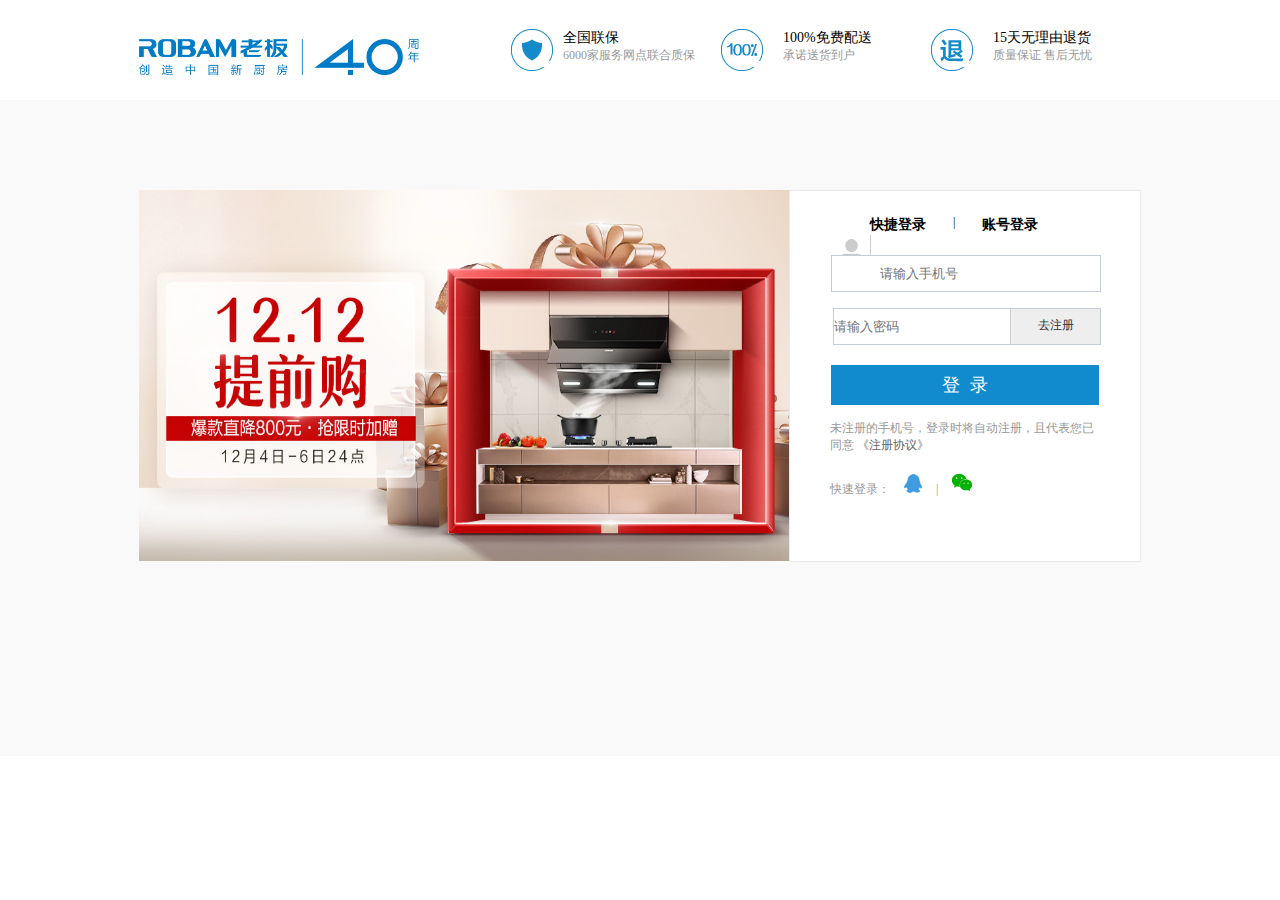
<file: login.html>
<!DOCTYPE html>
<html>

<head>
	<meta charset=utf-8 />
	<title>登录</title>
	<link rel="stylesheet" href="css/public.css">
	<link rel="stylesheet" href="sass/login.css">
</head>

<body>
	<!-- 头部 -->
	<div id="header">
		<div class="margin">
			<div class="h-l logo">
				<a href="index.html">
					<img src="img/logo_40.png" width="280px">
				</a>
			</div>
			<div class="h-r">
				<div class="h-r-cont">
					<div class="icon">
						<img src="img/l-icon1.png">
					</div>
					<div class="txt">
						<h3 class="col-black">全国联保</h3>
						6000家服务网点联合质保

					</div>
				</div>
				<div class="h-r-cont">
					<div class="icon">
						<img src="img/f-icon6-blue.png">
					</div>
					<div class="txt" style="padding-left:10px;">
						<h3 class="col-black">100%免费配送</h3>
						承诺送货到户

					</div>
				</div>
				<div class="h-r-cont">
					<div class="icon">
						<img src="img/f-icon4-blue.png">
					</div>
					<div class="txt" style="padding-left:10px;">
						<h3 class="col-black">15天无理由退货</h3>
						质量保证 售后无忧

					</div>
				</div>
			</div>
		</div>
	</div>

	<!-- 主体部分 -->
	<div id="main" style="padding-bottom:100px;">
		<div class="margin">
			<!-- 登录 -->
			<form method="post" id="myForm">
				<div class="login">
					<div class="login-img">
						<a href="#" target="_blank">
							<img src="img/banner5de70c4b2dba0.jpg" style="max-width:650px;height: 371px;">
						</a>
					</div>
					<div class="login-txt">
						<div class="tab">
							<h3 class="active">快捷登录</h3>
							<i>|</i>
							<h3>账号登录</h3>
						</div>
						<!-- 快速登录 -->
						<div class="tel">
							<!-- 输入手机号 -->
							<div class="tel1">
								<input type="text" class="mobile"  id="user" placeholder='请输入手机号'
									 value="">
								<div class="t-icon"></div>
							</div>
							<!-- 短信验证 -->
							<div class="mes">
								<div class="mes-con">
									<input type="text"  id="pass"  value="" class="captcha"
										placeholder="请输入密码" >
									<div class="get_captcha" id="reg">去注册</div>
								</div>
							</div>
							<!-- 登录按钮 -->
							<div class="lo-icon">
								<input class="sbt" id="sbt" type="button" value="登  录">
							</div>
							<span id="zhushi"></span>
							<div class="xieyi">
								未注册的手机号，登录时将自动注册，且代表您已同意
								<a href="#" target="_blank">
									<span class="yycode">《注册协议》</span>
								</a>
							</div>
							<!-- 快速登录 -->
							<div class="ks">
								<span class="middle">快速登录：</span>
								<a href="#" target="_blank" class="qq"></a>
								<span class="middle col-e">|</span>
								<a href="#" target="_blank" class="weixin"></a>
							</div>
						</div>
					</div>
				</div>
			</form>
		</div>
	</div>
</body>
<script src="js/cookie.js"></script>
<script type="text/javascript">

	class Login {
		constructor() {
			this.user = document.getElementById("user")
			this.pass = document.getElementById("pass")
			this.reg = document.getElementById("reg")
			this.log = document.getElementById("sbt")
			this.span = document.getElementById("zhushi")
			this.addEvent();
		}
		addEvent() {
			var that = this;
			this.log.onclick = function () {
				that.u = that.user.value;
				that.p = that.pass.value;

				that.getMsg();
			}
			this.reg.onclick = function () {
				location.href = "register.html";
			}
		}
		getMsg() {
			this.msg = getCookie("userMsg") ? JSON.parse(getCookie("userMsg")) : [];
			var type = 0;
			for (var i = 0; i < this.msg.length; i++) {
				if (this.msg[i].user == this.u && this.msg[i].pass == this.p) {
					location.href = "index.html";
					this.msg[i].onoff = 1;
					setCookie("userMsg", JSON.stringify(this.msg))
					type = 1;
				} else if (this.msg[i].user == this.u && this.msg[i].pass != this.p) {
					this.span.innerHTML = "密码错误";
					this.span.style.display = "block";
					type = 2;
				}
			}
			if (type == 0) {
				this.span.innerHTML = "用户名不存在,请<a href='register.html'>注册</a>";
				this.span.style.display = "block";
			}
		}
	}

	new Login;


</script>

</html>
</file>
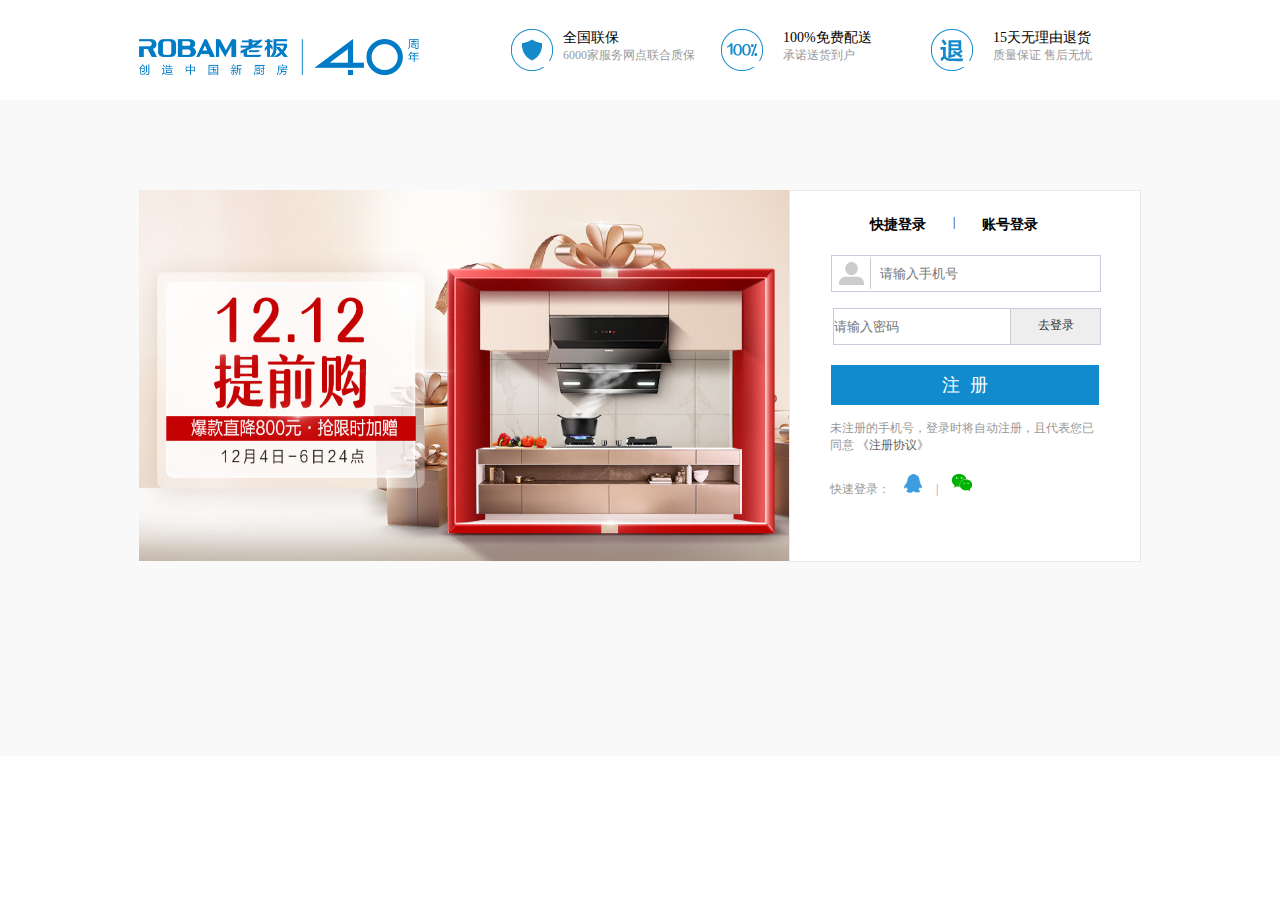
<file: register.html>
<!DOCTYPE html>
<html lang="en">

<head>
    <meta charset="UTF-8">
    <meta name="viewport" content="width=device-width, initial-scale=1.0">
    <meta http-equiv="X-UA-Compatible" content="ie=edge">
    <title>注册页面</title>
</head>

<body>
    <link rel="stylesheet" href="css/public.css">
    <link rel="stylesheet" href="sass/reg.css">
    </head>
    <!-- 头部 -->
    <div id="header">
        <div class="margin">
            <div class="h-l logo">
                <a href="index.html">
                    <img src="img/logo_40.png" width="280px">
                </a>
            </div>
            <div class="h-r">
                <div class="h-r-cont">
                    <div class="icon">
                        <img src="img/l-icon1.png">
                    </div>
                    <div class="txt">
                        <h3 class="col-black">全国联保</h3>
                        6000家服务网点联合质保

                    </div>
                </div>
                <div class="h-r-cont">
                    <div class="icon">
                        <img src="img/f-icon6-blue.png">
                    </div>
                    <div class="txt" style="padding-left:10px;">
                        <h3 class="col-black">100%免费配送</h3>
                        承诺送货到户

                    </div>
                </div>
                <div class="h-r-cont">
                    <div class="icon">
                        <img src="img/f-icon4-blue.png">
                    </div>
                    <div class="txt" style="padding-left:10px;">
                        <h3 class="col-black">15天无理由退货</h3>
                        质量保证 售后无忧

                    </div>
                </div>
            </div>
        </div>
    </div>

    <!-- 主体部分 -->
    <div id="main" style="padding-bottom:100px;">
        <div class="margin">
            <!-- 登录 -->
            <form method="post" id="myForm">
                <div class="login">
                    <div class="login-img">
                        <a href="#" target="_blank">
                            <img src="img/banner5de70c4b2dba0.jpg" style="max-width:650px;height: 371px;">
                        </a>
                    </div>
                    <div class="login-txt">
                        <div class="tab">
                            <h3 class="active">快捷登录</h3>
                            <i>|</i>
                            <h3>账号登录</h3>
                        </div>
                        <!-- 快速登录 -->
                        <div class="tel">
                            <!-- 输入手机号 -->
                            <div class="tel1">
                                <input type="text" class="mobile" id="user" placeholder='请输入手机号' value="">
                                <div class="t-icon"></div>
                            </div>
                            <!-- 短信验证 -->
                            <div class="mes">
                                <div class="mes-con">
                                    <input type="text" id="pass" value="" class="captcha" placeholder="请输入密码">
                                    <div class="get_captcha" id="log">去登录</div>
                                </div>
                            </div>
                            <!-- 登录按钮 -->
                            <div class="lo-icon">
                                <input class="sbt" id="reg" type="button" value="注  册">
                            </div>
                            <span id="zhushi"></span>
                            <div class="xieyi">
                                未注册的手机号，登录时将自动注册，且代表您已同意
                                <a href="#" target="_blank">
                                    <span class="yycode">《注册协议》</span>
                                </a>
                            </div>
                            <!-- 快速登录 -->
                            <div class="ks">
                                <span class="middle">快速登录：</span>
                                <a href="#" target="_blank" class="qq"></a>
                                <span class="middle col-e">|</span>
                                <a href="#" target="_blank" class="weixin"></a>
                            </div>
                        </div>
                    </div>
                </div>
            </form>
        </div>
    </div>
</body>
<script src="js/cookie.js"></script>
<script type="text/javascript">
    class Register {
        constructor() {
            this.user = document.getElementById("user")
            this.pass = document.getElementById("pass")
            this.reg = document.getElementById("reg")
            this.log = document.getElementById("log")
            this.span = document.querySelector("span")

            this.addEvent();
        }
        addEvent() {
            var that = this;
            this.reg.onclick = function () {
                that.u = that.user.value;
                that.p = that.pass.value;

                that.setMsg();
            }
            this.log.onclick = function () {
                location.href = "login.html";
            }
        }
        setMsg() {
            //				数据格式:[{user:"admin",pass:"123",onoff:0},{...},{...},...]

            this.msg = getCookie("userMsg") ? JSON.parse(getCookie("userMsg")) : [];
            //				第一个用户
            if (this.msg.length < 1) {
                this.msg.push({
                    user: this.u,
                    pass: this.p,
                    onoff: 0
                })
                this.success();
            } else {
                //				非第一个用户
                //					重名了
                var type = this.msg.some((val, idx) => {
                    return val.user === this.u;
                });
                if (type) {
                    this.span.innerHTML = "用户名重复";
                    this.span.style.display = "block";
                } else {
                    //					没重名,直接注册
                    this.msg.push({
                        user: this.u,
                        pass: this.p,
                        onoff: 0
                    })
                    this.success();
                }
            }
            setCookie("userMsg", JSON.stringify(this.msg));
        }
        success() {
            this.span.innerHTML = "注册成功";
            this.span.style.display = "block";
            setTimeout(() => {
                location.href = "login.html";
            }, 5000)
        }
    }

    new Register;


</script>

</html>
</file>
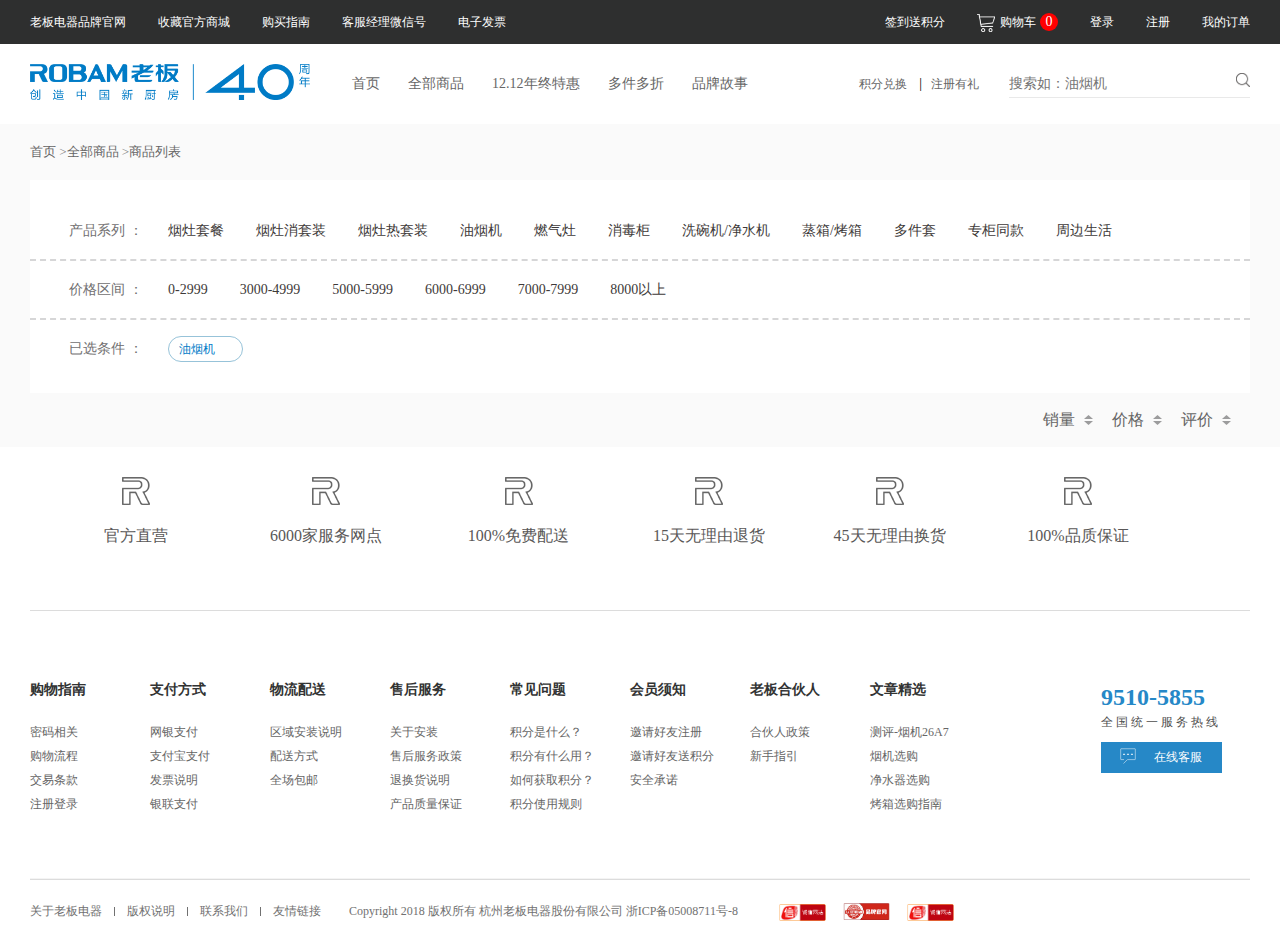
<file: search.html>
<!DOCTYPE html>
<html lang="en">

<head>
    <meta charset="UTF-8">
    <meta name="viewport" content="width=device-width, initial-scale=1.0">
    <meta http-equiv="X-UA-Compatible" content="ie=edge">
    <title>搜索列表</title>
    <link rel="stylesheet" href="css/public.css">
    <link rel="stylesheet" href="sass/search.css">

</head>

<body>
    <!-- 导航部分 -->
    <div id="header" class="header">
        <!-- 导航头部 -->
        <div class="top">
            <div class="margin">
                <ul class="left">
                    <li><a href="#">老板电器品牌官网</a></li>
                    <li><a href="#">收藏官方商城</a></li>
                    <li><a href="#">购买指南</a></li>
                    <li><a href="#">客服经理微信号</a></li>
                    <li><a href="#">电子发票</a></li>
                </ul>
                <ul class="right">
                    <li><a href="#">签到送积分</a></li>
                    <li><a href="carshop.html"><i><img src="img/car.png" alt=""></i>购物车<span>0</span></a></li>
                    <li><a href="login.html">登录</a></li>
                    <li><a href="register.html">注册</a></li>
                    <li><a href="#">我的订单</a></li>
                </ul>
            </div>
        </div>
        <!-- logo部分 -->
        <div class="bottom">
            <div class="margin">
                <div class="logo">
                    <a href="index.html"><img src="img/logo_40.png" alt=""></a>
                </div>
                <div class="nav">
                    <ul>
                        <li><a href="index.html">首页</a></li>
                        <li class="two" id="quanbus">
                            <a href="#">全部商品</a>
                        </li>
                        <li><a href="#">12.12年终特惠</a></li>
                        <li><a href="#">多件多折</a></li>
                        <li><a href="#">品牌故事</a></li>
                    </ul>
                </div>
                <div class="integral">
                    <ul>
                        <li><a href="#">积分兑换</a><span>|</span></li>
                        <li><a href="#">注册有礼</a></li>
                    </ul>
                    <div class="search">
                        <form action="search.html">
                            <input type="text" placeholder="搜索如：油烟机" class="ser" id="search">
                            <input type="submit" class="sbt" value="" onclick="Submit()">
                            <div id="content"></div>
                        </form>
                    </div>
                </div>
            </div>
        </div>
    </div>

    <!-- 产品系列 -->
    <div id="products" class="search-products">
        <div class="margin">
            <!-- 小导航 -->
            <div class="snav margin">
                <a href="index.html">首页</a>
                ><a href="/Products/index">全部商品</a>
                ><a>商品列表</a>
            </div>
            <!-- 条件 -->
            <div class="pro">
                <ul class="list">
                    <li id="li_catid">
                        <span class="title">产品系列 ：</span>
                        <dl class="con">
                            <dd>烟灶套餐</dd>
                            <dd>烟灶消套装</dd>
                            <dd>烟灶热套装</dd>
                            <dd>油烟机</dd>
                            <dd>燃气灶</dd>
                            <dd>消毒柜</dd>
                            <dd>洗碗机/净水机</dd>
                            <dd>蒸箱/烤箱</dd>
                            <dd>多件套</dd>
                            <dd>专柜同款</dd>
                            <dd>周边生活</dd>
                        </dl>
                    </li>
                    <li id="li_range">
                        <span class="title">价格区间 ：</span>
                        <dl class="con">
                            <dd>0-2999</dd>
                            <dd>3000-4999</dd>
                            <dd>5000-5999</dd>
                            <dd>6000-6999</dd>
                            <dd>7000-7999</dd>
                            <dd>8000以上</dd>
                        </dl>
                    </li>
                    <li class="last">
                        <span class="title">已选条件 ：</span>
                        <div class="con" id="selected">
                            <a href="#">
                                油烟机
                                <span class="bb"></span>
                            </a>
                        </div>
                    </li>
                </ul>
            </div>

            <div class="pro-title margin">
                <!-- 销量 价格 评价 -->
                <ul class="sort">
                    <!-- 销量 -->
                    <li>
                        <a href="#">
                            销量
                            <div class="btns">
                                <span class="top"></span>
                                <span class="bottom"></span>
                            </div>
                        </a>
                    </li>
                    <!-- 价格 -->
                    <li>
                        <a href="#">
                            价格
                            <div class="btns">
                                <span class="top"></span>
                                <span class="bottom"></span>
                            </div>
                        </a>
                    </li>
                    <!-- 评价 -->
                    <li>
                        <a href="#">
                            评价
                            <div class="btns">
                                <span class="top"></span>
                                <span class="bottom"></span>
                            </div>
                        </a>
                    </li>
                </ul>
            </div>
            <!-- 商品图 -->
            <div class="cont">
                <ul class="bbox" id="contt">
                </ul>
            </div>

            <!-- 翻页 -->
            <div class="page">

            </div>
        </div>
    </div>
    <!-- 底部 -->
    <div id="footer">
        <div class="margin">
            <dl class="f-t">
                <dd style="width: 212px;">
                    <a href="#">
                        <img src="img/foot01.png" alt="">
                        <p>官方直营</p>
                    </a>
                </dd>
                <dd style="width:168px;">
                    <a href="#">
                        <img src="img/foot01.png" alt="">
                        <p>6000家服务网点</p>
                    </a>
                </dd>
                <dd style="width:217px;">
                    <a href="#">
                        <img src="img/foot01.png" alt="">
                        <p>100%免费配送</p>
                    </a>
                </dd>
                <dd style="width:164px;">
                    <a href="#">
                        <img src="img/foot01.png" alt="">
                        <p>15天无理由退货</p>
                    </a>
                </dd>
                <dd style="width:197px;">
                    <a href="#">
                        <img src="img/foot01.png" alt="">
                        <p>45天无理由换货</p>
                    </a>
                </dd>
                <dd style="width:180px;">
                    <a href="#">
                        <img src="img/foot01.png" alt="">
                        <p>100%品质保证</p>
                    </a>
                </dd>
            </dl>
            <div class="f-c">
                <ul class="f-c-l">
                    <li class="li1">
                        <h2>购物指南</h2>
                        <p>
                            <a target="_blank" href="#">密码相关</a>
                        </p>
                        <p>
                            <a target="_blank" href="#">购物流程</a>
                        </p>
                        <p>
                            <a target="_blank" href="#">交易条款</a>
                        </p>
                        <p>
                            <a target="_blank" href="#">注册登录</a>
                        </p>
                    </li>
                    <li class="li1">
                        <h2>支付方式</h2>
                        <p>
                            <a target="_blank" href="#">网银支付</a>
                        </p>
                        <p>
                            <a target="_blank" href="#">支付宝支付</a>
                        </p>
                        <p>
                            <a target="_blank" href="#">发票说明</a>
                        </p>
                        <p>
                            <a target="_blank" href="#">银联支付</a>
                        </p>
                    </li>
                    <li class="li1">
                        <h2>物流配送</h2>
                        <p>
                            <a target="_blank" href="#">区域安装说明</a>
                        </p>
                        <p>
                            <a target="_blank" href="#">配送方式</a>
                        </p>
                        <p>
                            <a target="_blank" href="#">全场包邮</a>
                        </p>
                    </li>
                    <li class="li1">
                        <h2>售后服务</h2>
                        <p>
                            <a target="_blank" href="#">关于安装</a>
                        </p>
                        <p>
                            <a target="_blank" href="#">售后服务政策</a>
                        </p>
                        <p>
                            <a target="_blank" href="#">退换货说明</a>
                        </p>
                        <p>
                            <a target="_blank" href="#">产品质量保证</a>
                        </p>
                    </li>
                    <li class="li1">
                        <h2>常见问题</h2>
                        <p>
                            <a target="_blank" href="#">积分是什么？</a>
                        </p>
                        <p>
                            <a target="_blank" href="#">积分有什么用？</a>
                        </p>
                        <p>
                            <a target="_blank" href="#">如何获取积分？</a>
                        </p>
                        <p>
                            <a target="_blank" href="#">积分使用规则</a>
                        </p>
                    </li>
                    <li class="li1">
                        <h2>会员须知</h2>
                        <p>
                            <a target="_blank" href="#">邀请好友注册</a>
                        </p>
                        <p>
                            <a target="_blank" href="#">邀请好友送积分</a>
                        </p>
                        <p>
                            <a target="_blank" href="#">安全承诺</a>
                        </p>
                    </li>
                    <li class="li1">
                        <h2>老板合伙人</h2>
                        <p>
                            <a target="_blank" href="#">合伙人政策</a>
                        </p>
                        <p>
                            <a target="_blank" href="#">新手指引</a>
                        </p>
                    </li>
                    <li class="li1">
                        <h2>文章精选</h2>
                        <p>
                            <a target="_blank" href="#">测评-烟机26A7</a>
                        </p>
                        <p>
                            <a target="_blank" href="#">烟机选购</a>
                        </p>
                        <p>
                            <a target="_blank" href="#">净水器选购</a>
                        </p>
                        <p>
                            <a target="_blank" href="#">烤箱选购指南</a>
                        </p>
                    </li>
                </ul>
                <div class="f-c-r">
                    <h2>9510-5855</h2>
                    <p>全 国 统 一 服 务 热 线</p>
                    <a href="#" class="link">
                        <i></i>
                        在线客服
                    </a>
                </div>
            </div>
            <div class="f-b">
                <a href="#" target="_blank">关于老板电器</a>
                <i></i>
                <a href="#" target="_blank">版权说明</a>
                <i></i>
                <a href="#" target="_blank">联系我们</a>
                <i></i>
                <a href="#" target="_blank">友情链接</a>
                <p>Copyright 2018 版权所有 杭州老板电器股份有限公司 浙ICP备05008711号-8</p>
                <a href="#" class="bf" target="_blank">
                    <img src="img/foot10.svg" alt="">
                </a>
                <a href="#" class="bf" target="_blank">
                    <img src="img/foot09.svg" alt="">
                </a>
                <a href="#" class="bf" target="_blank">
                    <img src="img/foot10.svg" alt="">
                </a>
            </div>
        </div>
    </div>
</body>
<!-- 向后台要数据渲染页面 -->
<script src="js/ajax.js"></script>
<script src="js/cookie.js"></script>
<script type="text/javascript">
    // 一 渲染页面
    class Page {
        constructor() {
            this.url = "http://localhost/robam/data/goods.json";
            // 数据拿来放到conta里面
            this.conta = document.getElementById("contt");
            // 请求数据
            this.load()
            // 绑定添加购物车事件，初始没有em利用事件委托
            this.addEvent();
        }
        load() {
            // 开启ajax
            var that = this;
            ajaxGet(this.url, function (res) {
                // 数据是否拿到,以及数据的格式
                // console.log(res);
                // 解析成对象
                that.res = JSON.parse(res)
                // console.log(that.res);
                // 渲染页面
                that.display();
            })
        }

        display() {
            // 拿到数据说明可以去解析填充数据了
            // console.log(this.res);
            var str = "";
            for (var i = 0; i < this.res.length; i++) {
                // ES6拼接
                // 自定义属性index = goodsId
                str += `<li class="box" index="${this.res[i].goodsId}">
                                <div class="bt">
                                    <span class="red">立减200元</span>
                                </div>
                                <div class="imgbox">
                                    <img src="${this.res[i].img}" />
                                </div>
                                <div class="name">
                                    <a href="Detailspage.html">
                                        <h2>${this.res[i].name}</h2>
                                    </a>
                                    <p>
                                        <a href="Detailspage.html">${this.res[i].active}</a>
                                    </p>
                                </div>
                                <div class="price">
                                    ￥
                                    <span class="money">${this.res[i].price}</span>
                                    <em class="addCar">加入购物车</em>
                                    <p>${this.res[i].pay}</p>
                                </div>
                            </li>`
            }
            this.conta.innerHTML = str;
        }
        addEvent() {
            var that = this;
            // 二 点击进入，事件委托
            this.conta.addEventListener("click", function (eve) {
                var e = eve || window.event;
                // 点击找事件源
                var target = e.target || e.srcElement;
                if (target.className == "addCar") {
                    // 1.点击时找到当前点击商品的货号；找到按钮后存商品id的自定义属性
                    that.id = target.parentNode.parentNode.getAttribute("index");
                    // 点谁获取谁的id
                    // console.log(that.id);
                    //  2.准备存cookie
                    that.setCookie();
                }
            })
        }
        setCookie() {
            // 无值给空数组，有值直接解析了
            this.goods = getCookie("goodsDECookie") ? JSON.parse(getCookie("goodsDECookie")) : [];
            // console.log(this.goods);
            // 3.存之前，判断是第一次还是非第一次
            if (this.goods.length < 1) { //长度小于1，说明肯定是第一次存。
                // 直接加入往数组里面填充数据
                this.goods.push({
                    id: this.id,//id就是你点击的那一个商品的goodsId;
                    num: 1//num为1
                })
            } else {//虽然页面不是第一次点击，但是可能这个商品是第一次点击，所以依然进行判断
                var i = 0;
                var onoff = this.goods.some((val, idx) => {
                    i = idx;
                    return val.id === this.id;
                })
                //新商品,增加
                if (!onoff) { //这个商品是第一次点击，与第一次点击商品操作相同
                    this.goods.push({
                        id: this.id,//这个this.id在构造函数时获取到的；
                        num: 1
                    })
                } else {
                    this.goods[i].num++;
                }
            }
            // 4.经过第三步对数据的处理，可以将数据再设置回cookie了
            // 再塞回去
            setCookie("goodsDECookie", JSON.stringify(this.goods))//if执行完之后执行这个；
            // console.log(this.goods)
            // console.log(JSON.stringify(this.goods))
        }

    }
    new Page;
</script>
<!-- Ajax搜索，需要前后端配合，将关键字发送一个请求到后端，后端需要将结果的数据传给前端，前端根据返回的数据，重新对页面部分进行渲染 -->
<script>
    class Search {
        constructor() {
            this.url = "http://localhost/robam/data/goods.json";
            // 数据拿来放到conta里面
            this.sea = document.getElementById("search");
            this.ocontent = document.getElementById("content");
            // 请求数据
            this.load()
        }
        load() {
            // 开启ajax
            var that = this;
            ajaxGet(this.url, function (res) {
                // 数据是否拿到,以及数据的格式
                // console.log(res);
                // 解析成对象
                that.res = JSON.parse(res)
                // console.log(that.res);
                // 渲染页面
                that.SearchNotes();
            })
        }
        SearchNotes() {
            // 拿到数据说明可以去解析填充数据了
            // console.log(this.res);
            var str = ""
            for (var i = 0; i < this.res.length; i++) {
                // ES6拼接
                // 自定义属性index = goodsId
                str += `${this.res[i].name}<br>`
            }
            this.ocontent.innerHTML = str;
        }
    }
    new Search;


</script>

</html>
</file>
<file: css/public.css>
@charset "utf-8";
/* CSS Document */

body,ol,ul,h1,h2,h3,h4,h5,h6,p,dl,dd,fieldset,legend,input,textarea,select{margin:0;padding:0;}
body{font:12px "宋体";word-wrap:break-word;}
a,u,s,del{color:#666;text-decoration:none;}
fieldset ,a img,.bor0 {border:0;}
i,em,b{font-style:normal;font-weight:100;}
li{list-style:none;}
img{vertical-align:middle;}
table{border-collapse:collapse;}/*合并边框*/
.ind2{text-indent:2em;}
textarea{resize:none;}/* 禁止拖动 */


/* 溢出隐藏 */
.over{
	white-space:nowrap;/*强制不换行*/
	overflow:hidden;/*溢出隐藏*/
	text-overflow:ellipsis;/*溢出隐藏时出现时省略号*/
}

/* 垂直居中 */
.valign{text-align:center;}
.valign img{vertical-align:middle;}
.valign:after{content:"";display:inline-block;vertical-align:middle;height:100%;}


.clear:before{content:"";display:table;}/*解决向上传递问题*/
.clear:after{content:"";clear:both;display:block;}/*清除浮动*/
</file>
<file: sass/index.css>
@charset "UTF-8";
/*白色1    按钮2   灰色背景3    商品名字4    红色字体5    h3标题6    nav7*/
/*  */
h3 {
  font-size: 26px;
}

h2 {
  font-size: 16px;
}

span {
  font-size: 14px;
}

h3 {
  color: 26px;
}

h2 {
  color: 16px;
}

span {
  color: 14px;
}

.margin {
  width: 1220px;
  margin: 0 auto;
  position: relative;
  font-family: "微软雅黑";
}

#header {
  width: 100%;
  height: 124px;
}

#header .top {
  width: 100%;
  height: 44px;
  line-height: 44px;
  background: #2e2f2f;
}

#header .top .left li {
  float: left;
  font-size: 12px;
  position: relative;
  margin-right: 32px;
}

#header .top .left li a {
  color: #fff;
}

#header .top .right {
  float: right;
}

#header .top .right li {
  float: left;
  font-size: 12px;
  position: relative;
  margin-left: 32px;
}

#header .top .right li img {
  width: 18px;
  height: 18px;
  margin-right: 5px;
}

#header .top .right li span {
  width: 18px;
  height: 18px;
  border-radius: 50%;
  display: inline-block;
  line-height: 18px;
  text-align: center;
  background: #ff0000;
  margin-left: 4px;
}

#header .top .right li a {
  color: #fff;
}

#header .bottom {
  height: 80px;
  width: 100%;
}

#header .bottom .logo {
  float: left;
  margin-right: 42px;
}

#header .bottom .logo a img {
  margin-top: 20px;
  width: 280px;
  height: 36px;
}

#header .bottom .nav ul li {
  float: left;
  margin-right: 28px;
  font-size: 14px;
  color: #3e3a39;
  line-height: 80px;
  height: 80px;
}

#header .bottom .integral {
  float: right;
}

#header .bottom .integral ul {
  float: left;
  margin-right: 30px;
}

#header .bottom .integral ul li {
  float: left;
  line-height: 80px;
}

#header .bottom .integral ul span {
  margin: 0 9px 0 12px;
}

#header .bottom .integral .search {
  float: right;
  width: 241px;
  height: 28px;
  border-bottom: 1px solid #e9e9e9;
  margin-top: 25px;
}

#header .bottom .integral .search .ser {
  float: left;
  border: none;
  font-size: 14px;
  color: #8f8f8f;
  line-height: 28px;
}

#header .bottom .integral .search .sbt {
  width: 14px;
  height: 22px;
  float: right;
  background: url(../img/search.png) no-repeat center;
  background-size: contain;
  border: none;
}

#header .aal {
  width: 100%;
  height: 68px;
  padding-top: 39px;
  margin-top: 0px;
  padding-bottom: 34px;
  margin-bottom: 0px;
  z-index: 9;
  position: absolute;
  background: #fff;
  line-height: 0;
  padding: 39px 0 34px;
  border-top: 1px solid #dadada;
  box-shadow: 0 5px 10px rgba(0, 0, 0, 0.1);
}

#header .aal .drop-down dd {
  float: left;
  width: 110px;
  position: relative;
  top: 0;
  text-align: center;
}

#header .aal .drop-down dd a {
  display: block;
  width: 100%;
  color: #08c;
  background: transparent;
  text-decoration: none;
}

#header .aal .drop-down dd a img {
  height: 33px;
  margin-bottom: 13px;
  border: 0;
  vertical-align: middle;
}

#header .aal .drop-down dd a p {
  font-size: 12px;
  color: #4d4d4d;
  line-height: 22px;
}

/*banner部分*/
#banner {
  width: 100%;
  height: 491px;
}

#banner .banner-l {
  float: left;
  width: 235px;
  height: 491px;
  background: #5e5f62;
}

#banner .banner-l ul {
  margin-top: 9px;
}

#banner .banner-l ul li a {
  width: 192px;
  float: left;
  display: block;
  padding: 0 19px 0 25px;
  line-height: 43px;
  height: 43px;
  font-size: 16px;
  color: #fff;
}

#banner .banner-l ul li a span {
  float: right;
}

#banner .banner-l ul li .sidebar {
  z-index: 9;
  position: absolute;
  top: 0;
  left: 235px;
  display: none;
  height: 489px;
  width: 753px;
  overflow: hidden;
  border: 1px solid #f5f5f5;
  border-left: none;
  background: #fff;
}

#banner .banner-l ul li .sidebar .centrum-t {
  padding: 0 34px 0 28px;
  width: 690px;
}

#banner .banner-l ul li .sidebar .centrum-t .title {
  padding-top: 6px;
  height: 51px;
  width: 690px;
  border-bottom: 1px solid #ececec;
}

#banner .banner-l ul li .sidebar .centrum-t .title p {
  line-height: 46px;
  font-size: 14px;
  color: #3e3a39;
  float: left;
}

#banner .banner-l ul li .sidebar .centrum-t .title a {
  line-height: 46px;
  float: right;
  display: block;
  font-size: 12px;
  color: #666;
}

#banner .banner-l ul li .sidebar .centrum-t .chose dl {
  width: 100%;
}

#banner .banner-l ul li .sidebar .centrum-t .chose dl dd {
  float: left;
  width: 690px;
  height: 54px;
  border-bottom: 1px dashed #ececec;
}

#banner .banner-l ul li .sidebar .centrum-t .chose dl dd span {
  font-size: 14px;
  color: #000;
  line-height: 54px;
  float: left;
}

#banner .banner-l ul li .sidebar .centrum-t .chose dl dd .typl {
  float: left;
  font-size: 14px;
  line-height: 54px;
  padding: 0 15px;
}

#banner .banner-l ul li .sidebar .centrum-t .chose dl dd .typl a {
  color: #3e3a39;
  float: left;
}

#banner .banner-l ul li .sidebar .centrum-t .chose dl dd.te {
  border: 0;
}

#banner .banner-l ul li .sidebar .centrum-b {
  width: 100%;
  overflow: hidden;
  position: relative;
  border-top: 1px solid #eeeeee;
}

#banner .banner-l ul li .sidebar .centrum-b .item {
  overflow: hidden;
  position: relative;
  width: 753px;
}

#banner .banner-l ul li .sidebar .centrum-b .item ul {
  width: 753px;
  left: 0px;
  position: relative;
  overflow: hidden;
  padding: 0px;
  margin: 0px;
}

#banner .banner-l ul li .sidebar .centrum-b .item ul li {
  float: left;
  width: 250px;
  height: 314px;
  text-align: center;
  cursor: pointer;
  padding-bottom: 21px;
  position: relative;
  border-right: 1px solid #ececec;
}

#banner .banner-l ul li .sidebar .centrum-b .item ul li a {
  background: transparent;
  text-decoration: none;
  color: #08c;
}

#banner .banner-l ul li .sidebar .centrum-b .item ul li a .pict {
  text-align: center;
  height: 160px;
  padding-top: 60px;
  overflow: hidden;
  position: relative;
}

#banner .banner-l ul li .sidebar .centrum-b .item ul li a p {
  font-size: 14px;
  color: #050000;
  line-height: 26px;
  margin-top: 11px;
  padding: 0 20px;
}

#banner .banner-l ul li .sidebar .centrum-b .item ul li a h2 {
  color: #da0028;
  font-size: 18px;
  line-height: 25px;
}

#banner .box {
  width: 985px;
  height: 491px;
  position: relative;
  float: right;
}

#banner .box .imgbox {
  width: 985px;
  height: 491px;
}

#banner .box .imgbox img {
  width: 985px;
  height: 491px;
}

#banner .box .btns input {
  width: 41px;
  height: 70px;
  background: rgba(200, 200, 200, 0.4);
  border: none;
  position: absolute;
  top: 210px;
}

#banner .box #left {
  left: 35px;
}

#banner .box #right {
  right: 35px;
}

/*小banner部分*/
#sbanner {
  width: 100%;
  height: 160px;
}

#sbanner ul {
  margin-top: 13px;
}

#sbanner ul li {
  float: left;
  margin-right: 13px;
  position: relative;
}

#sbanner ul li a img {
  width: 295px;
  height: 160px;
}

#sbanner ul li a p {
  width: 100%;
  height: 34px;
  position: absolute;
  text-align: center;
  line-height: 34px;
  bottom: 0;
  background: url(../img/bgtm.png) no-repeat center;
  color: #fff;
  font-size: 14px;
}

#sbanner ul li.last {
  margin-right: 0;
}

/*限时特惠*/
#time {
  height: 683px;
  width: 100%;
}

#time .top {
  height: 83px;
  margin-top: 24px;
}

#time .top .top-l {
  width: 162px;
}

#time .top .top-l h3 {
  float: left;
  line-height: 83px;
  width: 116px;
}

#time .top .countdown {
  width: 500px;
  height: 107px;
  line-height: 83px;
}

#time .top .countdown h2 {
  float: left;
  width: 92px;
  font-size: 18px;
  color: #666;
  line-height: 83px;
}

#time .top .countdown ul li {
  float: left;
  width: 33px;
  text-align: center;
  font-size: 20px;
  margin-right: 24px;
  color: #fff;
  background: url(../img/time.png) no-repeat center;
  background-size: 35px 33px;
  position: relative;
}

#time .time-c {
  width: 100%;
  height: 600px;
}

#time .time-c li {
  float: left;
  position: relative;
  height: 293px;
  width: 603px;
  margin-right: 14px;
  background: #f2f2f2;
  margin-bottom: 14px;
}

#time .time-c li .center-l {
  float: left;
  margin: 56px 40px 0 50px;
}

#time .time-c li .center-l img {
  border: 0;
  vertical-align: middle;
}

#time .time-c li .center-r {
  float: right;
  margin-right: 30px;
}

#time .time-c li .center-r h2 {
  font-size: 18px;
  color: #050000;
  line-height: 19px;
  height: 19px;
  margin: 56px 0 9px 0;
  overflow: hidden;
}

#time .time-c li .center-r p {
  font-size: 14px;
  color: #ff0000;
  line-height: 22px;
  width: 288px;
  height: 44px;
  overflow: hidden;
  display: -webkit-box;
  -webkit-line-clamp: 2;
  -webkit-box-orient: vertical;
}

#time .time-c li .center-r .money {
  font-size: 14px;
  color: #da0000;
  line-height: 28px;
  padding: 19px 0;
}

#time .time-c li .center-r .money span {
  font-size: 23px;
  color: #d70000;
}

#time .time-c li .center-r .more {
  width: 151px;
  height: 41px;
  text-align: center;
  line-height: 41px;
  background: #dc0000;
  border-radius: 3px;
  cursor: pointer;
  font-size: 14px;
  color: #fff;
}

#time .time-c li.te {
  margin-right: 0;
}

#time .bottom img {
  width: 100%;
  height: 120px;
  margin: 20px 0 42px;
}

/*爆款热卖*/
#hot {
  height: 486px;
  width: 100%;
  background: #f2f2f2;
  margin-top: 196px;
  padding-bottom: 60px;
}

#hot .hot-t {
  height: 92px;
  line-height: 68px;
  padding-top: 24px;
}

#hot .hot-t h3 {
  float: left;
}

#hot .hot-t span {
  float: right;
  color: #4d4d4d;
  padding-right: 25px;
  background: url(../img/more.svg) no-repeat right;
  background-size: 17px;
}

#hot .hot-c {
  height: 394px;
  display: flex;
  /*弹性盒子*/
  justify-content: space-between;
  /*两端对齐，子元素之间有间隙 */
  flex-flow: row wrap;
  /*子元素溢出父容器时换行*/
}

#hot .hot-c li {
  float: left;
  width: 300px;
  height: 394px;
  text-align: center;
  background: #fff;
  position: relative;
  overflow: hidden;
}

#hot .hot-c li .bt .red {
  display: inline-block;
  background: #f71a27;
  width: 65px;
  height: 20px;
  line-height: 20px;
  color: #fff;
  font-size: 12px;
}

#hot .hot-c li .pic img {
  height: 202px;
  width: 180px;
  padding-top: 28px;
  padding-bottom: 16px;
  border-bottom: 1px dashed #dcdcdc;
  margin: 0 auto;
}

#hot .hot-c .con h2 {
  font-size: 16px;
  color: #050000;
  line-height: 28px;
  height: 28px;
  overflow: hidden;
}

#hot .hot-c .con p {
  font-size: 12px;
  color: #666;
  line-height: 26px;
  height: 26px;
  overflow: hidden;
}

#hot .hot-c .con .tt {
  font-size: 14px;
  color: #ff0000;
  line-height: 44px;
  height: 44px;
}

#hot .hot-c .con .tt .money {
  font-size: 18px;
  color: #ff0000;
}

#hot .hot-c .con .tt .jf i {
  display: inline-block;
  width: 13px;
  height: 12px;
  background: url(../img/inte.svg) no-repeat center;
  margin-right: 5px;
  position: relative;
  top: 2px;
}

/*底部*/
#footer {
  width: 100%;
  height: 494px;
  background: #fff;
}

#footer .f-t {
  height: 163px;
  border-bottom: 1px solid #dcdcdc;
}

#footer .f-t dd {
  float: left;
  text-align: center;
}

#footer .f-t dd a {
  display: block;
  width: 100%;
}

#footer .f-t dd a img {
  margin-top: 30px;
}

#footer .f-t dd a p {
  font-size: 16px;
  color: #595757;
  line-height: 27px;
  margin-top: 17px;
}

#footer .f-c {
  height: 267px;
  border-bottom: 1px solid #f4f4f4;
}

#footer .f-c .f-c-l {
  float: left;
}

#footer .f-c .f-c-l li {
  float: left;
  width: 120px;
  margin-top: 62px;
}

#footer .f-c .f-c-l li h2 {
  font-size: 14px;
  color: #323333;
  font-weight: bold;
  line-height: 34px;
  margin-bottom: 13px;
}

#footer .f-c .f-c-l li p {
  font-size: 12px;
  color: #7f7f80;
  line-height: 24px;
}

#footer .f-c .f-c-r {
  float: right;
  margin: 72px 28px 0 0;
}

#footer .f-c .f-c-r h2 {
  font-size: 24px;
  color: #2688c7;
  line-height: 29px;
  font-weight: bold;
}

#footer .f-c .f-c-r p {
  font-size: 12px;
  color: #4d4d4d;
  line-height: 21px;
  margin-bottom: 9px;
}

#footer .f-c .f-c-r a {
  display: block;
  width: 102px;
  height: 31px;
  line-height: 31px;
  padding-left: 19px;
  font-size: 12px;
  color: #fff;
  margin: 0 auto;
  text-align: left;
  background: #2688c7;
}

#footer .f-c .f-c-r a i {
  width: 16px;
  height: 16px;
  background: url(../img/foot07.svg) no-repeat center;
  display: inline-block;
  position: relative;
  top: 3px;
  margin-right: 15px;
}

#footer .f-b {
  height: 62px;
  width: 100%;
  border-top: 1px solid #dcdcdc;
}

#footer .f-b a {
  display: block;
  float: left;
  color: #717171;
  font-size: 12px;
  line-height: 62px;
}

#footer .f-b i {
  width: 1px;
  height: 9px;
  float: left;
  display: block;
  background: #717171;
  margin: 0 12px;
  margin-top: 27px;
}

#footer .f-b p {
  float: left;
  color: #717171;
  font-size: 12px;
  line-height: 62px;
  padding: 0 24px 0 28px;
}

#footer .f-b a.bf {
  width: 47px;
  margin-left: 17px;
}

.floor {
  width: 80px;
  height: 153px;
  position: fixed;
  right: 10px;
  bottom: 80px;
  background: #fff;
}

.floor li {
  height: 50px;
  line-height: 50px;
  text-align: center;
  font-size: 12px;
  color: #000;
  cursor: pointer;
  border-top: 1px solid #b6b6b6;
}

.floor li.te {
  border: 0;
}
</file>
<file: sass/detailspage.css>
@charset "UTF-8";
h3 {
  font-size: 26px;
}

h2 {
  font-size: 16px;
}

span {
  font-size: 14px;
}

h3 {
  color: 26px;
}

h2 {
  color: 16px;
}

span {
  color: 14px;
}

.margin {
  width: 1220px;
  margin: 0 auto;
  position: relative;
  font-family: "微软雅黑";
}

/*头部*/
#header {
  width: 100%;
  height: 124px;
}

#header .top {
  width: 100%;
  height: 44px;
  line-height: 44px;
  background: #2e2f2f;
}

#header .top .left li {
  float: left;
  font-size: 12px;
  position: relative;
  margin-right: 32px;
}

#header .top .left li a {
  color: #fff;
}

#header .top .right {
  float: right;
}

#header .top .right li {
  float: left;
  font-size: 12px;
  position: relative;
  margin-left: 32px;
}

#header .top .right li img {
  width: 18px;
  height: 18px;
  margin-right: 5px;
}

#header .top .right li span {
  width: 18px;
  height: 18px;
  border-radius: 50%;
  display: inline-block;
  line-height: 18px;
  text-align: center;
  background: #ff0000;
  margin-left: 4px;
}

#header .top .right li a {
  color: #fff;
}

#header .bottom {
  height: 80px;
  width: 100%;
}

#header .bottom .logo {
  float: left;
  margin-right: 42px;
}

#header .bottom .logo a img {
  margin-top: 20px;
  width: 280px;
  height: 36px;
}

#header .bottom .nav ul li {
  float: left;
  margin-right: 28px;
  font-size: 14px;
  color: #3e3a39;
  line-height: 80px;
  height: 80px;
}

#header .bottom .integral {
  float: right;
}

#header .bottom .integral ul {
  float: left;
  margin-right: 30px;
}

#header .bottom .integral ul li {
  float: left;
  line-height: 80px;
}

#header .bottom .integral ul span {
  margin: 0 9px 0 12px;
}

#header .bottom .integral .search {
  float: right;
  width: 241px;
  height: 28px;
  border-bottom: 1px solid #e9e9e9;
  margin-top: 25px;
}

#header .bottom .integral .search .ser {
  float: left;
  border: none;
  font-size: 14px;
  color: #8f8f8f;
  line-height: 28px;
}

#header .bottom .integral .search .sbt {
  width: 14px;
  height: 22px;
  float: right;
  background: url(../img/search.png) no-repeat center;
  background-size: contain;
  border: none;
}

/*商品*/
#products {
  height: 100%;
  width: 100%;
  /*小导航*/
}

#products .snav {
  height: 40px;
  line-height: 40px;
  font-size: 12px;
  color: #666;
  width: 100%;
  background: #fafafa;
}

#products .snav span {
  color: #333;
  margin: 0 10px;
}

#products .product-intro {
  padding-top: 20px;
  margin-bottom: 85px;
  height: 685px;
  /*左侧图片*/
  /*右侧详情*/
}

#products .product-intro .preview-wrap {
  float: left;
  /*横排图片*/
}

#products .product-intro .preview-wrap .sBox {
  width: 500px;
  height: 500px;
  border: 1px solid #ececec;
  text-align: center;
}

#products .product-intro .preview-wrap .sBox img {
  max-width: 100%;
  max-height: 100%;
  display: inline-block;
  position: relative;
  top: 50%;
  /*偏移*/
  transform: translateY(-50%);
}

#products .product-intro .preview-wrap .sBox span {
  background: rgba(200, 200, 200, 0.4);
  position: absolute;
  left: 0;
  top: 0;
  display: none;
}

#products .product-intro .preview-wrap .bBox {
  z-index: 999;
  width: 500px;
  height: 500px;
  position: absolute;
  left: 600px;
  top: 60px;
  overflow: hidden;
  display: none;
}

#products .product-intro .preview-wrap .bBox img {
  width: 900px;
  position: absolute;
}

#products .product-intro .preview-wrap .img-more {
  margin-top: 20px;
  width: 502px;
}

#products .product-intro .preview-wrap .img-more .btn-l {
  margin-top: 20px;
  float: left;
}

#products .product-intro .preview-wrap .img-more .row {
  margin-left: 30px;
}

#products .product-intro .preview-wrap .img-more .row li {
  float: left;
  width: 82px;
  height: 82px;
  border: 1px solid #ececec;
  text-align: center;
  margin: 0 2px;
}

#products .product-intro .preview-wrap .img-more .row li img {
  display: inline-block;
  height: 80px;
  margin: 0 auto;
  /*水平居中*/
  position: relative;
  top: 50%;
  /*偏移*/
  transform: translateY(-50%);
}

#products .product-intro .preview-wrap .img-more .btn-r {
  margin-top: 20px;
  float: right;
}

#products .product-intro .itemInfo-wrap {
  float: left;
  width: 687px;
  margin-left: 30px;
  /*参考价*/
  /*满意度*/
  /*型号*/
  /*按钮*/
  /*服务承诺*/
}

#products .product-intro .itemInfo-wrap .title {
  position: relative;
  margin-bottom: 30px;
}

#products .product-intro .itemInfo-wrap .title h4 {
  font-size: 20px;
  color: #333;
}

#products .product-intro .itemInfo-wrap .title p {
  font-size: 12px;
  color: #CC0000;
  padding-top: 10px;
  line-height: 15px;
}

#products .product-intro .itemInfo-wrap .title p a {
  color: #CC0000;
}

#products .product-intro .itemInfo-wrap .summary {
  width: 100%;
  height: 156px;
  background: #f9f9fa;
  border: 1px dashed #ececec;
  border-left: 0;
  border-right: 0;
}

#products .product-intro .itemInfo-wrap .summary p {
  line-height: 29px;
  padding-left: 20px;
  color: #999;
  margin-top: 15px;
}

#products .product-intro .itemInfo-wrap .summary p span {
  padding-right: 40px;
  color: #999;
  font-size: 12px;
}

#products .product-intro .itemInfo-wrap .summary p del {
  color: #c00;
  font-size: 24px;
}

#products .product-intro .itemInfo-wrap .summary p i.lj {
  zoom: 1;
  display: inline-block;
  width: 62px;
  height: 29px;
  line-height: 29px;
  color: #fff;
  font-size: 12px;
  text-align: center;
  background: #f71a27;
  margin-left: 50px;
}

#products .product-intro .itemInfo-wrap .summary p i.sj {
  zoom: 1;
  display: inline-block;
  width: 48px;
  height: 20px;
  line-height: 20px;
  color: #fff;
  font-size: 12px;
  text-align: center;
  background: #007abe;
  margin-right: 32px;
}

#products .product-intro .itemInfo-wrap .summary p span.jf {
  color: #c00;
  padding-right: 0;
}

#products .product-intro .itemInfo-wrap .summary p img {
  width: 15px;
  height: 15px;
  margin-left: 7px;
}

#products .product-intro .itemInfo-wrap .summary p .price {
  font-size: 14px;
  color: #cc0000;
}

#products .product-intro .itemInfo-wrap .summary p .price i {
  font-size: 14px;
}

#products .product-intro .itemInfo-wrap .xing {
  height: 36px;
  border-bottom: 1px solid #ececec;
}

#products .product-intro .itemInfo-wrap .xing ul li.one {
  float: left;
  color: #999999;
  font-size: 12px;
  padding: 0 40px;
  line-height: 36px;
  border-left: 0;
}

#products .product-intro .itemInfo-wrap .xing ul li.one .wuxing {
  margin-right: 10px;
}

#products .product-intro .itemInfo-wrap .xing ul li.one .wuxing img {
  margin: 0 3px;
  width: 12px;
  vertical-align: middle;
  position: relative;
  top: -2px;
}

#products .product-intro .itemInfo-wrap .xing ul li.one span {
  color: #c00;
}

#products .product-intro .itemInfo-wrap .xing ul li {
  float: left;
  font-size: 12px;
  color: #999999;
  padding: 0 74px;
  border-left: 1px dashed #E0E0E0;
  line-height: 36px;
}

#products .product-intro .itemInfo-wrap .xing ul li span {
  color: #c00;
}

#products .product-intro .itemInfo-wrap .choose-attrs {
  color: #999;
  line-height: 32px;
  padding-left: 34px;
  /*数量*/
  /*花呗*/
}

#products .product-intro .itemInfo-wrap .choose-attrs .color {
  margin-bottom: 24px;
  margin-top: 34px;
}

#products .product-intro .itemInfo-wrap .choose-attrs .color .title {
  margin-right: 34px;
  float: left;
  margin-bottom: 0;
}

#products .product-intro .itemInfo-wrap .choose-attrs .color .color-cont {
  display: inline-block;
}

#products .product-intro .itemInfo-wrap .choose-attrs .color .color-cont .btn {
  display: inline-block;
  padding: 0 10px;
  margin-right: 19px;
  border: 1px solid #e0e0e0;
  cursor: pointer;
  color: #000;
}

#products .product-intro .itemInfo-wrap .choose-attrs .color .color-cont .btn.active {
  border-color: #007ABE;
}

#products .product-intro .itemInfo-wrap .choose-attrs .number {
  line-height: 30px;
}

#products .product-intro .itemInfo-wrap .choose-attrs .number .title {
  float: left;
}

#products .product-intro .itemInfo-wrap .choose-attrs .number .number-cont {
  display: inline-block;
  line-height: 30px;
  margin-left: 62px;
  height: 35px;
  width: 100px;
  border: 1px solid #ececec;
}

#products .product-intro .itemInfo-wrap .choose-attrs .number .number-cont .btn {
  display: inline-block;
  width: 35px;
  text-align: center;
  font-size: 26px;
  float: left;
}

#products .product-intro .itemInfo-wrap .choose-attrs .number .number-cont input {
  width: 26px;
  height: 35px;
  text-align: center;
  border: 0;
  float: left;
}

#products .product-intro .itemInfo-wrap .choose-attrs .hua {
  margin-bottom: 24px;
  margin-top: 14px;
}

#products .product-intro .itemInfo-wrap .choose-attrs .hua .title {
  margin-right: 34px;
  float: left;
  margin-bottom: 0;
}

#products .product-intro .itemInfo-wrap .choose-attrs .hua .color-cont {
  display: inline-block;
}

#products .product-intro .itemInfo-wrap .choose-attrs .hua .color-cont .btn {
  display: inline-block;
  padding: 0 24px;
  margin-right: 19px;
  border: 1px solid #e0e0e0;
  cursor: pointer;
  color: #000;
}

#products .product-intro .itemInfo-wrap .choose-attrs .hua .color-cont .btn.active {
  border-color: #007ABE;
}

#products .product-intro .itemInfo-wrap .choose-btns {
  padding-left: 122px;
  margin-top: 22px;
}

#products .product-intro .itemInfo-wrap .choose-btns .purchase-btn {
  background: #cc0000;
  color: #fff;
  width: 180px;
  height: 45px;
  line-height: 45px;
  margin-right: 15px;
  border: none;
}

#products .product-intro .itemInfo-wrap .choose-btns .car-btn {
  border: none;
  width: 180px;
  height: 45px;
  background: #007abe;
  line-height: 45px;
  color: #fff;
}

#products .product-intro .itemInfo-wrap .server {
  color: #999;
  line-height: 60px;
  padding-left: 34px;
}

#products .product-intro .itemInfo-wrap .server .title {
  float: left;
}

#products .product-intro .itemInfo-wrap .server ul {
  float: left;
  margin-left: 30px;
}

#products .product-intro .itemInfo-wrap .server ul li {
  float: left;
  margin-right: 30px;
}

/*商品详情*/
#details .det-t {
  height: 52px;
  border-bottom: 1px solid #ececec;
  border-top: 1px solid #ececec;
}

#details .det-t span {
  font-size: 16px;
  color: #333;
  margin-right: 60px;
}

#details .det-con {
  margin-top: 18px;
}

/*底部*/
#footer {
  width: 100%;
  height: 494px;
  background: #fff;
}

#footer .f-t {
  height: 163px;
  border-bottom: 1px solid #dcdcdc;
}

#footer .f-t dd {
  float: left;
  text-align: center;
}

#footer .f-t dd a {
  display: block;
  width: 100%;
}

#footer .f-t dd a img {
  margin-top: 30px;
}

#footer .f-t dd a p {
  font-size: 16px;
  color: #595757;
  line-height: 27px;
  margin-top: 17px;
}

#footer .f-c {
  height: 267px;
  border-bottom: 1px solid #f4f4f4;
}

#footer .f-c .f-c-l {
  float: left;
}

#footer .f-c .f-c-l li {
  float: left;
  width: 120px;
  margin-top: 62px;
}

#footer .f-c .f-c-l li h2 {
  font-size: 14px;
  color: #323333;
  font-weight: bold;
  line-height: 34px;
  margin-bottom: 13px;
}

#footer .f-c .f-c-l li p {
  font-size: 12px;
  color: #7f7f80;
  line-height: 24px;
}

#footer .f-c .f-c-r {
  float: right;
  margin: 72px 28px 0 0;
}

#footer .f-c .f-c-r h2 {
  font-size: 24px;
  color: #2688c7;
  line-height: 29px;
  font-weight: bold;
}

#footer .f-c .f-c-r p {
  font-size: 12px;
  color: #4d4d4d;
  line-height: 21px;
  margin-bottom: 9px;
}

#footer .f-c .f-c-r a {
  display: block;
  width: 102px;
  height: 31px;
  line-height: 31px;
  padding-left: 19px;
  font-size: 12px;
  color: #fff;
  margin: 0 auto;
  text-align: left;
  background: #2688c7;
}

#footer .f-c .f-c-r a i {
  width: 16px;
  height: 16px;
  background: url(../img/foot07.svg) no-repeat center;
  display: inline-block;
  position: relative;
  top: 3px;
  margin-right: 15px;
}

#footer .f-b {
  height: 62px;
  width: 100%;
  border-top: 1px solid #dcdcdc;
}

#footer .f-b a {
  display: block;
  float: left;
  color: #717171;
  font-size: 12px;
  line-height: 62px;
}

#footer .f-b i {
  width: 1px;
  height: 9px;
  float: left;
  display: block;
  background: #717171;
  margin: 0 12px;
  margin-top: 27px;
}

#footer .f-b p {
  float: left;
  color: #717171;
  font-size: 12px;
  line-height: 62px;
  padding: 0 24px 0 28px;
}

#footer .f-b a.bf {
  width: 47px;
  margin-left: 17px;
}
</file>
<file: sass/login.css>
@charset "UTF-8";
.margin {
  width: 1002px;
  margin: 0 auto;
  position: relative;
  font-family: "微软雅黑";
}

#header {
  height: 100px;
}

#header .h-l {
  float: left;
  margin: 39px 88px 0 0;
}

#header .h-r {
  float: right;
  margin-top: 29px;
}

#header .h-r .h-r-cont {
  width: 210px;
  float: left;
}

#header .h-r .h-r-cont .icon {
  width: 42px;
  float: left;
  margin-right: 10px;
}

#header .h-r .h-r-cont .txt {
  float: left;
  color: #999;
}

#header .h-r .h-r-cont .txt h3 {
  font-weight: normal;
  font-size: 14px;
  color: #000;
}

#main {
  height: 556px;
  background: #f9f9f9;
}

#main .login {
  padding-top: 90px;
}

#main .login .login-img {
  float: left;
}

#main .login .login-txt {
  float: right;
  width: 350px;
  height: 370px;
  background: #fff;
  border: 1px solid #eaeaea;
}

#main .login .login-txt .tab {
  padding-left: 80px;
  padding-top: 24px;
}

#main .login .login-txt .tab h2 {
  float: left;
  font-size: 18px;
  line-height: 56px;
  color: #999;
}

#main .login .login-txt .tab i {
  float: left;
  margin: 0 27px;
}

#main .login .login-txt .tab h3 {
  float: left;
}

#main .login .login-txt .tel {
  margin-top: 20px;
}

#main .login .login-txt .tel .tel1 {
  width: 268px;
  height: 35px;
  margin-left: 43px;
}

#main .login .login-txt .tel .tel1 .mobile {
  float: right;
  width: 220px;
  height: 35px;
  border: 1px solid #c5cddb;
  line-height: 35px;
  padding-left: 48px;
  margin-top: 20px;
}

#main .login .login-txt .tel .tel1 .t-icon {
  left: 0;
  top: 3px;
  width: 37px;
  height: 31px;
  border-right: 1px solid #ccc;
  background: url(../img/l-icon4.png) no-repeat center;
}

#main .login .login-txt .mes {
  height: 37px;
  margin-top: 38px;
}

#main .login .login-txt .mes .mes-con {
  margin-top: 15px;
  position: relative;
  margin-left: 43px;
}

#main .login .login-txt .mes .mes-con .captcha {
  float: left;
  width: 178px;
  height: 35px;
  line-height: 35px;
  border: 1px solid #c5cddb;
}

#main .login .login-txt .mes .mes-con .get_captcha {
  float: left;
  width: 89px;
  height: 35px;
  position: absolute;
  border: 1px solid #c5cddb;
  right: -1px;
  border-left: 1px solid #ccc;
  font-size: 12px;
  color: #333333;
  background-color: #EEEEEE;
  line-height: 33px;
  text-align: center;
  margin-right: 40px;
}

#main .login .login-txt .lo-icon .sbt {
  margin: 20px 41px 15px;
  width: 268px;
  height: 40px;
  background-color: #118bce;
  border: none;
  color: #fff;
  font-size: 18px;
}

#main .login .login-txt .xieyi {
  color: #999;
  font-size: 12px;
  width: 268px;
  margin-left: 40px;
}

#main .login .login-txt .ks {
  display: inline-block;
  color: #999;
  font-size: 12px;
  margin-left: 40px;
  margin-top: 20px;
}

#main .login .login-txt .ks .qq {
  width: 18px;
  height: 19px;
  background: url(../img/qq.png) no-repeat;
  display: inline-block;
  margin: 0 11px;
}

#main .login .login-txt .ks .weixin {
  width: 20px;
  height: 19px;
  background: url(../img/wechat.png) no-repeat;
  display: inline-block;
  margin: 0 11px;
}
</file>
<file: sass/reg.css>
@charset "UTF-8";
.margin {
  width: 1002px;
  margin: 0 auto;
  position: relative;
  font-family: "微软雅黑";
}

#header {
  height: 100px;
}

#header .h-l {
  float: left;
  margin: 39px 88px 0 0;
}

#header .h-r {
  float: right;
  margin-top: 29px;
}

#header .h-r .h-r-cont {
  width: 210px;
  float: left;
}

#header .h-r .h-r-cont .icon {
  width: 42px;
  float: left;
  margin-right: 10px;
}

#header .h-r .h-r-cont .txt {
  float: left;
  color: #999;
}

#header .h-r .h-r-cont .txt h3 {
  font-weight: normal;
  font-size: 14px;
  color: #000;
}

#main {
  height: 556px;
  background: #f9f9f9;
}

#main .login {
  padding-top: 90px;
}

#main .login .login-img {
  float: left;
}

#main .login .login-txt {
  float: right;
  width: 350px;
  height: 370px;
  background: #fff;
  border: 1px solid #eaeaea;
}

#main .login .login-txt .tab {
  padding-left: 80px;
  padding-top: 24px;
}

#main .login .login-txt .tab h2 {
  float: left;
  font-size: 18px;
  line-height: 56px;
  color: #999;
}

#main .login .login-txt .tab i {
  float: left;
  margin: 0 27px;
}

#main .login .login-txt .tab h3 {
  float: left;
}

#main .login .login-txt .tel {
  margin-top: 20px;
}

#main .login .login-txt .tel .tel1 {
  width: 268px;
  height: 35px;
  margin-left: 43px;
}

#main .login .login-txt .tel .tel1 .mobile {
  float: right;
  width: 220px;
  height: 35px;
  border: 1px solid #c5cddb;
  line-height: 35px;
  padding-left: 48px;
  margin-top: 20px;
}

#main .login .login-txt .tel .tel1 .t-icon {
  top: 23px;
  position: relative;
  width: 37px;
  height: 31px;
  border-right: 1px solid #ccc;
  background: url(../img/l-icon4.png) no-repeat center;
  z-index: 99;
}

#main .login .login-txt .mes {
  height: 37px;
  margin-top: 38px;
}

#main .login .login-txt .mes .mes-con {
  margin-top: 15px;
  position: relative;
  margin-left: 43px;
}

#main .login .login-txt .mes .mes-con .captcha {
  float: left;
  width: 178px;
  height: 35px;
  line-height: 35px;
  border: 1px solid #c5cddb;
}

#main .login .login-txt .mes .mes-con .get_captcha {
  float: left;
  width: 89px;
  height: 35px;
  position: absolute;
  border: 1px solid #c5cddb;
  right: -1px;
  border-left: 1px solid #ccc;
  font-size: 12px;
  color: #333333;
  background-color: #EEEEEE;
  line-height: 33px;
  text-align: center;
  margin-right: 40px;
}

#main .login .login-txt .lo-icon .sbt {
  margin: 20px 41px 15px;
  width: 268px;
  height: 40px;
  background-color: #118bce;
  border: none;
  color: #fff;
  font-size: 18px;
}

#main .login .login-txt #zhushi {
  width: 170px;
  height: 40px;
  background: #c5cddb;
  top: 10px;
  margin: 0 auto;
  text-align: center;
  display: block;
  line-height: 40px;
  display: none;
}

#main .login .login-txt .xieyi {
  color: #999;
  font-size: 12px;
  width: 268px;
  margin-left: 40px;
}

#main .login .login-txt .ks {
  display: inline-block;
  color: #999;
  font-size: 12px;
  margin-left: 40px;
  margin-top: 20px;
}

#main .login .login-txt .ks .qq {
  width: 18px;
  height: 19px;
  background: url(../img/qq.png) no-repeat;
  display: inline-block;
  margin: 0 11px;
}

#main .login .login-txt .ks .weixin {
  width: 20px;
  height: 19px;
  background: url(../img/wechat.png) no-repeat;
  display: inline-block;
  margin: 0 11px;
}
</file>
<file: sass/search.css>
@charset "UTF-8";
h3 {
  font-size: 26px;
}

h2 {
  font-size: 16px;
}

span {
  font-size: 14px;
}

h3 {
  color: 26px;
}

h2 {
  color: 16px;
}

span {
  color: 14px;
}

.margin {
  width: 1220px;
  margin: 0 auto;
  position: relative;
  font-family: "微软雅黑";
}

/*头部*/
#header {
  width: 100%;
  height: 124px;
}

#header .top {
  width: 100%;
  height: 44px;
  line-height: 44px;
  background: #2e2f2f;
}

#header .top .left li {
  float: left;
  font-size: 12px;
  position: relative;
  margin-right: 32px;
}

#header .top .left li a {
  color: #fff;
}

#header .top .right {
  float: right;
}

#header .top .right li {
  float: left;
  font-size: 12px;
  position: relative;
  margin-left: 32px;
}

#header .top .right li img {
  width: 18px;
  height: 18px;
  margin-right: 5px;
}

#header .top .right li span {
  width: 18px;
  height: 18px;
  border-radius: 50%;
  display: inline-block;
  line-height: 18px;
  text-align: center;
  background: #ff0000;
  margin-left: 4px;
}

#header .top .right li a {
  color: #fff;
}

#header .bottom {
  height: 80px;
  width: 100%;
}

#header .bottom .logo {
  float: left;
  margin-right: 42px;
}

#header .bottom .logo a img {
  margin-top: 20px;
  width: 280px;
  height: 36px;
}

#header .bottom .nav ul li {
  float: left;
  margin-right: 28px;
  font-size: 14px;
  color: #3e3a39;
  line-height: 80px;
  height: 80px;
}

#header .bottom .integral {
  float: right;
}

#header .bottom .integral ul {
  float: left;
  margin-right: 30px;
}

#header .bottom .integral ul li {
  float: left;
  line-height: 80px;
}

#header .bottom .integral ul span {
  margin: 0 9px 0 12px;
}

#header .bottom .integral .search {
  float: right;
  width: 241px;
  height: 28px;
  border-bottom: 1px solid #e9e9e9;
  margin-top: 25px;
}

#header .bottom .integral .search .ser {
  float: left;
  border: none;
  font-size: 14px;
  color: #8f8f8f;
  line-height: 28px;
}

#header .bottom .integral .search .sbt {
  width: 14px;
  height: 22px;
  float: right;
  background: url(../img/search.png) no-repeat center;
  background-size: contain;
  border: none;
}

#products {
  height: 100%;
  width: 100%;
  background: #fafafa;
  /*小导航*/
  /*条件*/
  /*销量 价格 评价*/
  /*商品图*/
  /* 第一行浮动，其余都是定位 */
}

#products .snav {
  height: 56px;
  line-height: 56px;
  font-size: 13px;
  color: #848484;
}

#products .pro {
  width: 1220px;
  height: 213px;
  background: #fff;
}

#products .pro .list {
  padding-top: 22px;
}

#products .pro .list li {
  height: 57px;
  border-bottom: 2px dashed #d6d6d7;
}

#products .pro .list li span {
  font-size: 14px;
  color: #717071;
  float: left;
  width: 99px;
  line-height: 58px;
  padding-left: 39px;
}

#products .pro .list li .con dd {
  font-size: 14px;
  color: #3e3a39;
  float: left;
  line-height: 58px;
  margin-right: 32px;
}

#products .pro .list li .con a {
  float: left;
  display: block;
  width: 57px;
  margin-top: 16px;
  padding: 0 6px 0 10px;
  border: 1px solid #97c3d9;
  border-radius: 16px;
  line-height: 24px;
  font-size: 12px;
  color: #007bc7;
}

#products .pro .list li.last {
  border: none;
}

#products .pro-title {
  height: 54px;
  background: #fafafa;
  width: 100%;
}

#products .pro-title .sort {
  float: right;
  height: 54px;
  line-height: 54px;
  font-size: 16px;
  color: #717071;
}

#products .pro-title .sort li {
  float: left;
}

#products .pro-title .sort li .btns {
  width: 9px;
  height: 11px;
  margin-top: 8px;
  float: right;
  margin: 22px 19px 0 9px;
}

#products .pro-title .sort li .btns .top {
  background: url(../img/p05.svg) no-repeat center;
  margin-bottom: 1px;
  display: block;
  width: 9px;
  height: 5px;
}

#products .pro-title .sort li .btns .bottom {
  background: url(../img/p06.svg) no-repeat center;
  display: block;
  width: 9px;
  height: 5px;
}

#products .cont {
  width: 100%;
  background: #fafafa;
  position: relative;
}

#products .cont .bbox {
  width: 1220px;
  display: flex;
  /*弹性盒子*/
  justify-content: space-between;
  /*两端对齐，子元素之间有间隙 */
  flex-flow: row wrap;
  /*子元素溢出父容器时换行*/
}

#products .cont .bbox li {
  float: left;
  margin-bottom: 8px;
  width: 297px;
  height: 381px;
  background: #fff;
  padding: 17px 0 18px;
  text-align: center;
  position: relative;
  top: 0;
}

#products .cont .bbox li .bt {
  width: 100%;
  font-size: 0;
  height: 20px;
  position: absolute;
  top: 0;
  left: 0;
}

#products .cont .bbox li .bt .red {
  display: inline-block;
  width: 65px;
  height: 20px;
  line-height: 20px;
  color: #fff;
  font-size: 12px;
  background: #f71a27;
}

#products .cont .bbox li .imgbox {
  width: 100%;
  height: 230px;
  overflow: hidden;
  position: relative;
}

#products .cont .bbox li .imgbox img {
  padding-top: 15px;
  display: inline;
  vertical-align: middle;
}

#products .cont .bbox li .name {
  width: 256px;
  margin: 0 auto;
  position: relative;
}

#products .cont .bbox li .name a {
  display: block;
  width: 100%;
  color: #08c;
}

#products .cont .bbox li .name a h2 {
  font-size: 16px;
  color: #050000;
  line-height: 18px;
  height: 18px;
  overflow: hidden;
  margin-bottom: 5px;
}

#products .cont .bbox li .name a p {
  font-size: 12px;
  color: #595757;
  line-height: 32px;
  height: 32px;
  overflow: hidden;
  position: relative;
}

#products .cont .bbox li .name a p a {
  display: block;
  width: 100%;
}

#products .cont .bbox li .price {
  font-size: 13px;
  color: #ff0000;
  line-height: 24px;
  margin-top: 5px;
}

#products .cont .bbox li .price .money {
  color: #ff0000;
  font-size: 17px;
}

#products .cont .bbox li .price .addCar {
  width: 80px;
  height: 26px;
  display: block;
  margin: 4px auto;
  background: #ff0000;
  color: #fff;
  text-align: center;
  line-height: 26px;
  border-radius: 6px;
  cursor: pointer;
}

#products .cont .bbox li .price p {
  font-size: 12px;
  color: #595757;
  line-height: 32px;
  height: 32px;
  overflow: hidden;
  position: relative;
}

/*底部*/
#footer {
  width: 100%;
  height: 494px;
  background: #fff;
}

#footer .f-t {
  height: 163px;
  border-bottom: 1px solid #dcdcdc;
}

#footer .f-t dd {
  float: left;
  text-align: center;
}

#footer .f-t dd a {
  display: block;
  width: 100%;
}

#footer .f-t dd a img {
  margin-top: 30px;
}

#footer .f-t dd a p {
  font-size: 16px;
  color: #595757;
  line-height: 27px;
  margin-top: 17px;
}

#footer .f-c {
  height: 267px;
  border-bottom: 1px solid #f4f4f4;
}

#footer .f-c .f-c-l {
  float: left;
}

#footer .f-c .f-c-l li {
  float: left;
  width: 120px;
  margin-top: 62px;
}

#footer .f-c .f-c-l li h2 {
  font-size: 14px;
  color: #323333;
  font-weight: bold;
  line-height: 34px;
  margin-bottom: 13px;
}

#footer .f-c .f-c-l li p {
  font-size: 12px;
  color: #7f7f80;
  line-height: 24px;
}

#footer .f-c .f-c-r {
  float: right;
  margin: 72px 28px 0 0;
}

#footer .f-c .f-c-r h2 {
  font-size: 24px;
  color: #2688c7;
  line-height: 29px;
  font-weight: bold;
}

#footer .f-c .f-c-r p {
  font-size: 12px;
  color: #4d4d4d;
  line-height: 21px;
  margin-bottom: 9px;
}

#footer .f-c .f-c-r a {
  display: block;
  width: 102px;
  height: 31px;
  line-height: 31px;
  padding-left: 19px;
  font-size: 12px;
  color: #fff;
  margin: 0 auto;
  text-align: left;
  background: #2688c7;
}

#footer .f-c .f-c-r a i {
  width: 16px;
  height: 16px;
  background: url(../img/foot07.svg) no-repeat center;
  display: inline-block;
  position: relative;
  top: 3px;
  margin-right: 15px;
}

#footer .f-b {
  height: 62px;
  width: 100%;
  border-top: 1px solid #dcdcdc;
}

#footer .f-b a {
  display: block;
  float: left;
  color: #717171;
  font-size: 12px;
  line-height: 62px;
}

#footer .f-b i {
  width: 1px;
  height: 9px;
  float: left;
  display: block;
  background: #717171;
  margin: 0 12px;
  margin-top: 27px;
}

#footer .f-b p {
  float: left;
  color: #717171;
  font-size: 12px;
  line-height: 62px;
  padding: 0 24px 0 28px;
}

#footer .f-b a.bf {
  width: 47px;
  margin-left: 17px;
}
</file>
